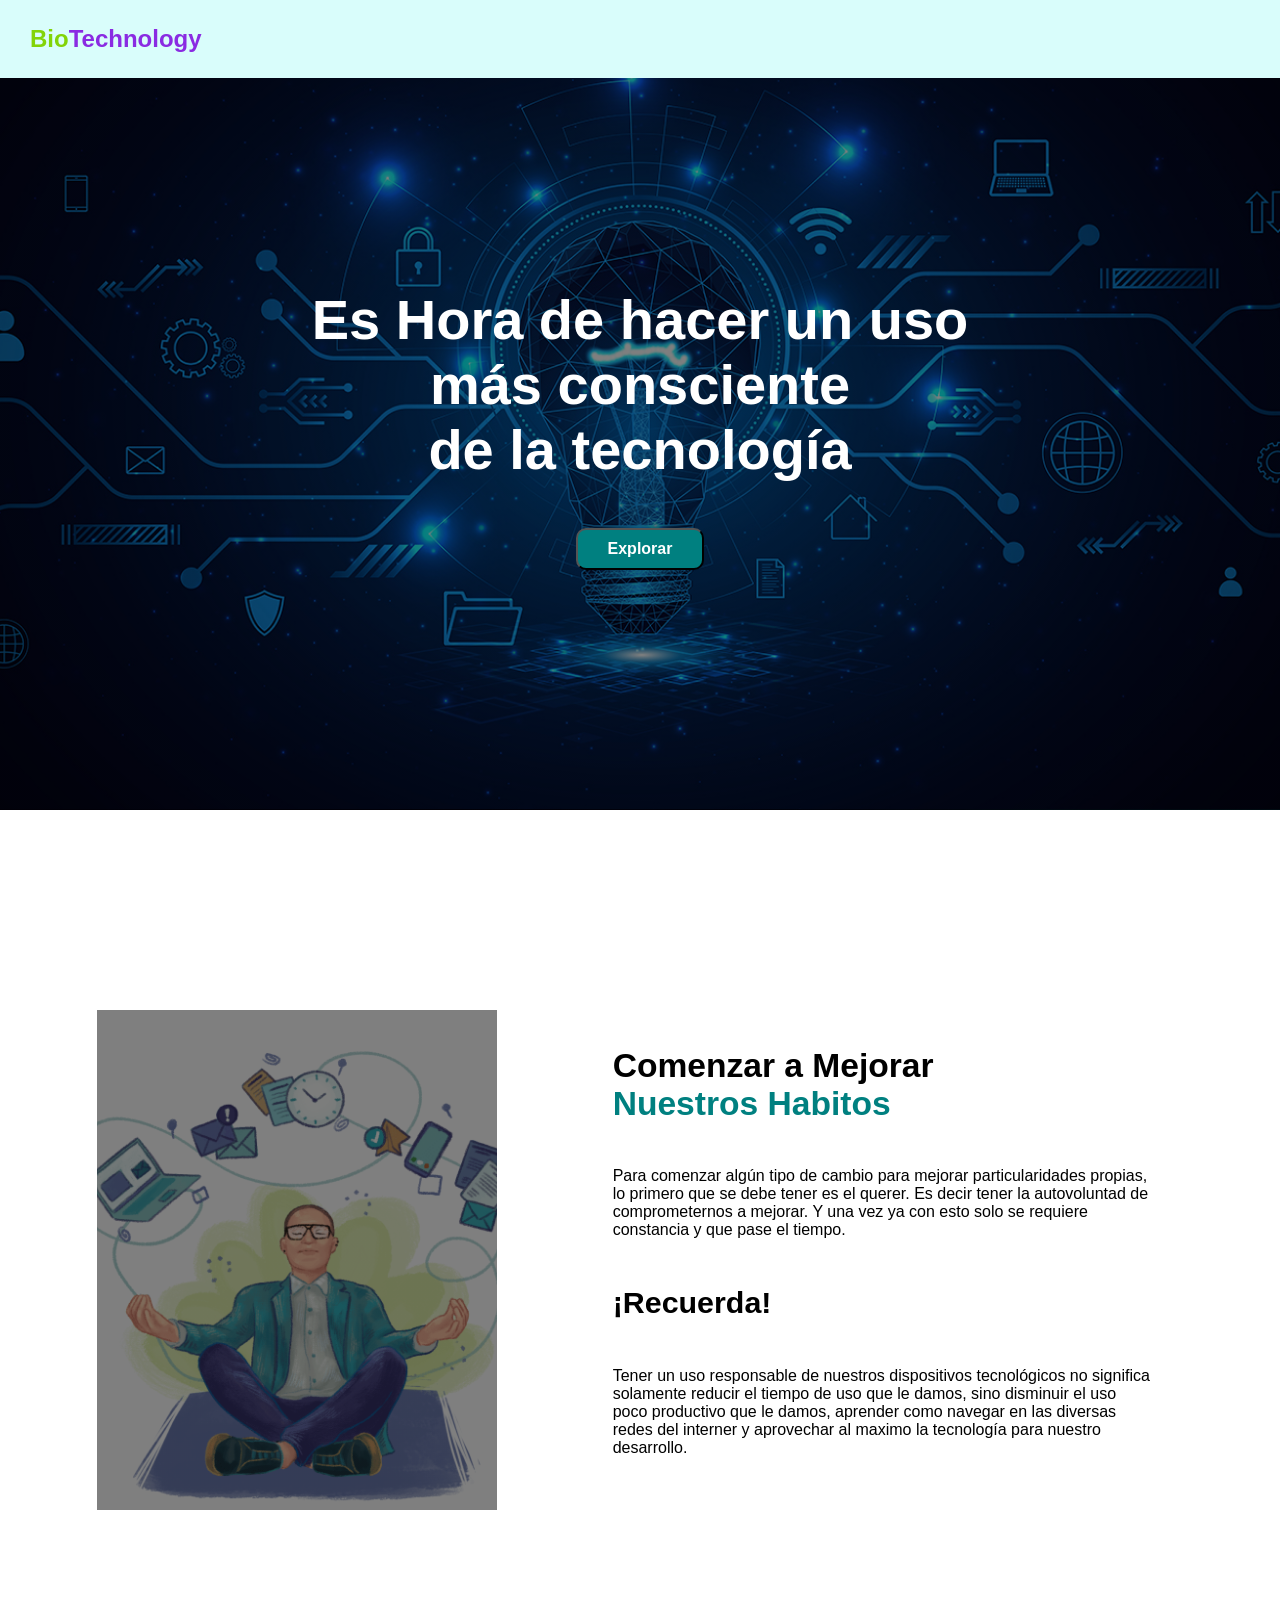
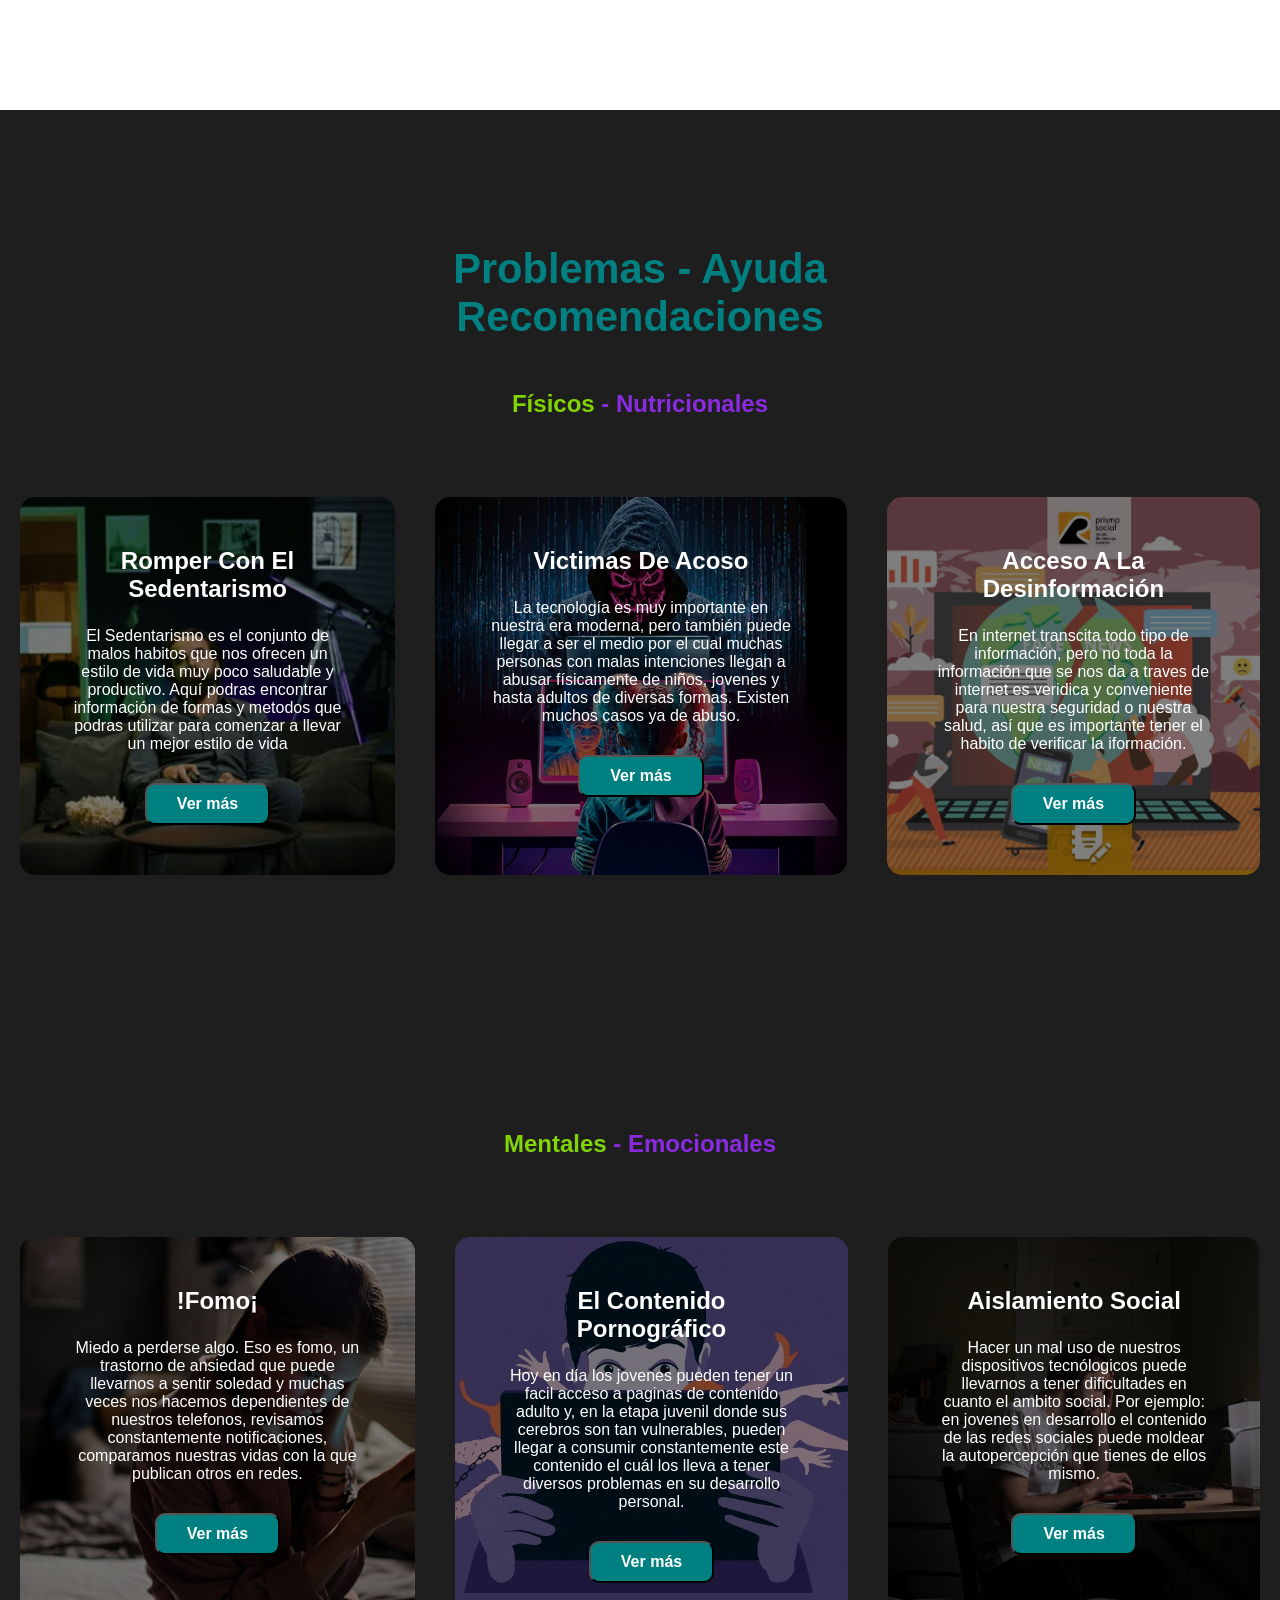
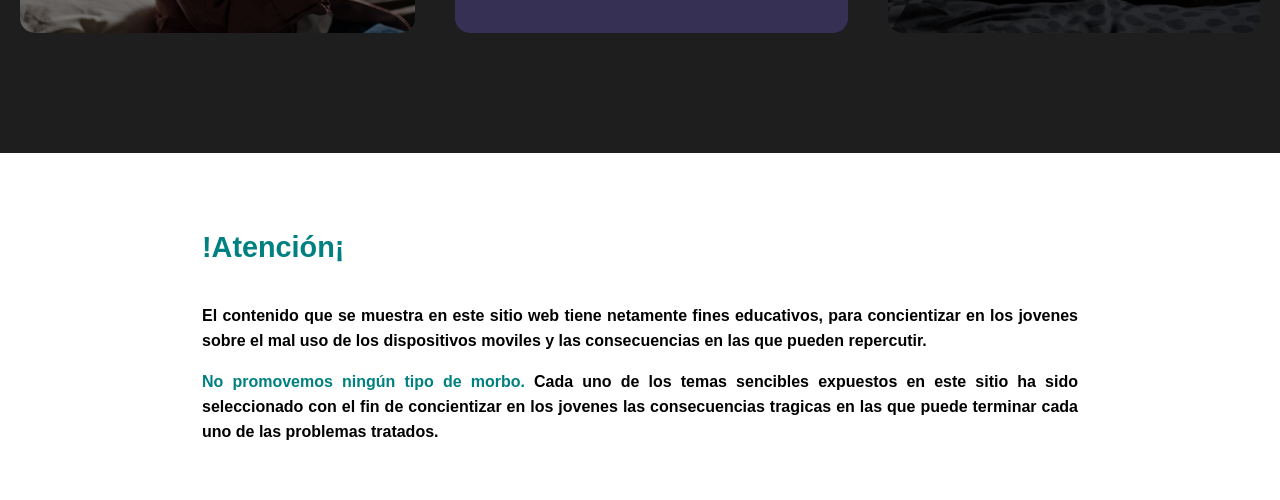
<file: index.html>
<!DOCTYPE html>
<html lang="en">
<head>
    <meta charset="UTF-8">
    <meta name="viewport" content="width=device-width, initial-scale=1.0">
    <title>Tecnología-Salud y Bienestar</title>
    <link rel="stylesheet" href="index.css">
</head>
<body>
    <header>
        <div class="container">
        <p class="logo"> <span class="color-acento2">Bio</span>Technology</p></a>
    </div>
</header>
<section id="hero">
    <h1>Es Hora de hacer un uso <br> más consciente <br>de la tecnología</h1>
<button onclick="location.href='#El-inicio'">Explorar</button>
</section>

<section id="El-inicio">
    <div class="container">
        <div class="img-container"></div>
        <div class="texto">
        <h2>Comenzar a Mejorar <span
            class="color-acento">  <br>Nuestros Habitos</br></span></h2>
        <p>Para comenzar algún tipo de cambio para mejorar particularidades propias, lo primero que se debe tener es el querer. Es decir tener la autovoluntad de comprometernos a mejorar. Y una vez ya con esto solo se requiere constancia y que pase el tiempo. </p>
        <div class="imgcontainer"></div>
        <h3>¡Recuerda!</h3>
        <p>Tener un uso responsable de nuestros dispositivos tecnológicos no significa solamente reducir el tiempo de uso que le damos, sino disminuir el uso poco productivo que le damos, aprender como navegar en las diversas redes del interner y aprovechar al maximo la tecnología para nuestro desarrollo.</p>
    </div>
</div>
</section>

<section id="Problemas-soluciones">
    <div class="container">
    <h2><span class="color-acento">Problemas - Ayuda <br>Recomendaciones</br></span></h2>
    <div class="card">
        <h3><span class="color-acento2">Físicos</span> - Nutricionales</h3>
    </div>
    <div class="programas">
            <div class="carta">
                <h3>Romper Con El Sedentarismo</h3>
                <p>El Sedentarismo es el conjunto de malos habitos que nos ofrecen un estilo de vida muy poco saludable y productivo.
                    Aquí podras encontrar información de formas y metodos que podras utilizar para comenzar a llevar un mejor estilo de vida
                </p>
                <a href="El-Sedentarismo.html">
                <button>Ver más</button>
                </a>
            </div>
            <div class="carta">
                <h3>Victimas De Acoso</h3>
                <p>La tecnología es muy importante en nuestra era moderna, pero también puede llegar a ser el medio por el cual muchas personas con malas intenciones llegan a abusar físicamente de niños, jovenes y hasta adultos de diversas formas. Existen muchos casos ya de abuso.</p>
                <a href="Acoso.html"><button>Ver más</button></a>
            </div>
            <div class="carta">
                <h3>Acceso A La Desinformación</h3>
                <p>En internet transcita todo tipo de información, pero no toda la información que se nos da a traves de internet es veridica y conveniente para nuestra seguridad o nuestra salud, así que es importante tener el habito de verificar la iformación.</p>
                <a href="Info.html"><button>Ver más</button></a>
            </div>
            </div>
        </div>
            </section>

<section id="mentales">
    <div class="container">
        <div class="card">
            <h3><span class="color-acento2">Mentales</span> - Emocionales</h3>
        </div>
        <div class="emocional">
        <div class="tarjetas">
                <h3>!Fomo¡</h3>
                <p>Miedo a perderse algo. Eso es fomo, un trastorno de ansiedad que puede llevarnos a sentir soledad y muchas veces nos hacemos dependientes de nuestros telefonos, revisamos constantemente notificaciones, comparamos nuestras vidas con la que publican otros en redes.</p>
                    <a href="fomo.html"><button>Ver más</button></a>
                </div>
                <div class="tarjetas">
                    <h3>El Contenido Pornográfico</h3>
                    <p>Hoy en día los jovenes pueden tener un facil acceso a paginas de contenido adulto y, en la etapa juvenil donde sus cerebros son tan vulnerables, pueden llegar a consumir constantemente este contenido el cuál los lleva a tener diversos problemas en su desarrollo personal.</p>
                    <a href="grafia.html"><button>Ver más</button></a>
                </div>
                <div class="tarjetas">
                    <h3>Aislamiento Social</h3>
                    <p>Hacer un mal uso de nuestros dispositivos tecnólogicos puede llevarnos a tener dificultades en cuanto el ambito social. Por ejemplo: en jovenes en desarrollo el contenido de las redes sociales puede moldear la autopercepción que tienes de ellos mismo.</p>
                    <a href="social.html"><button>Ver más</button></a>
                </div>
                </div>
                </div>
</section>

<section id="final">
    <div class="container">
    <h4>!Atención¡</h4>
<p><b>El contenido que se muestra en este sitio web tiene netamente fines educativos, para concientizar en los jovenes sobre el mal uso de los dispositivos moviles y las consecuencias en las que pueden repercutir.</b></p>
<p><b> <span class="color-acento">No promovemos ningún tipo de morbo.</span> Cada uno de los temas sencibles expuestos en este sitio ha sido seleccionado con el fin de concientizar en los jovenes las consecuencias tragicas en las que puede terminar cada uno de las problemas tratados.</b></p>
</div>
</section>
</body>
</html>
</file>
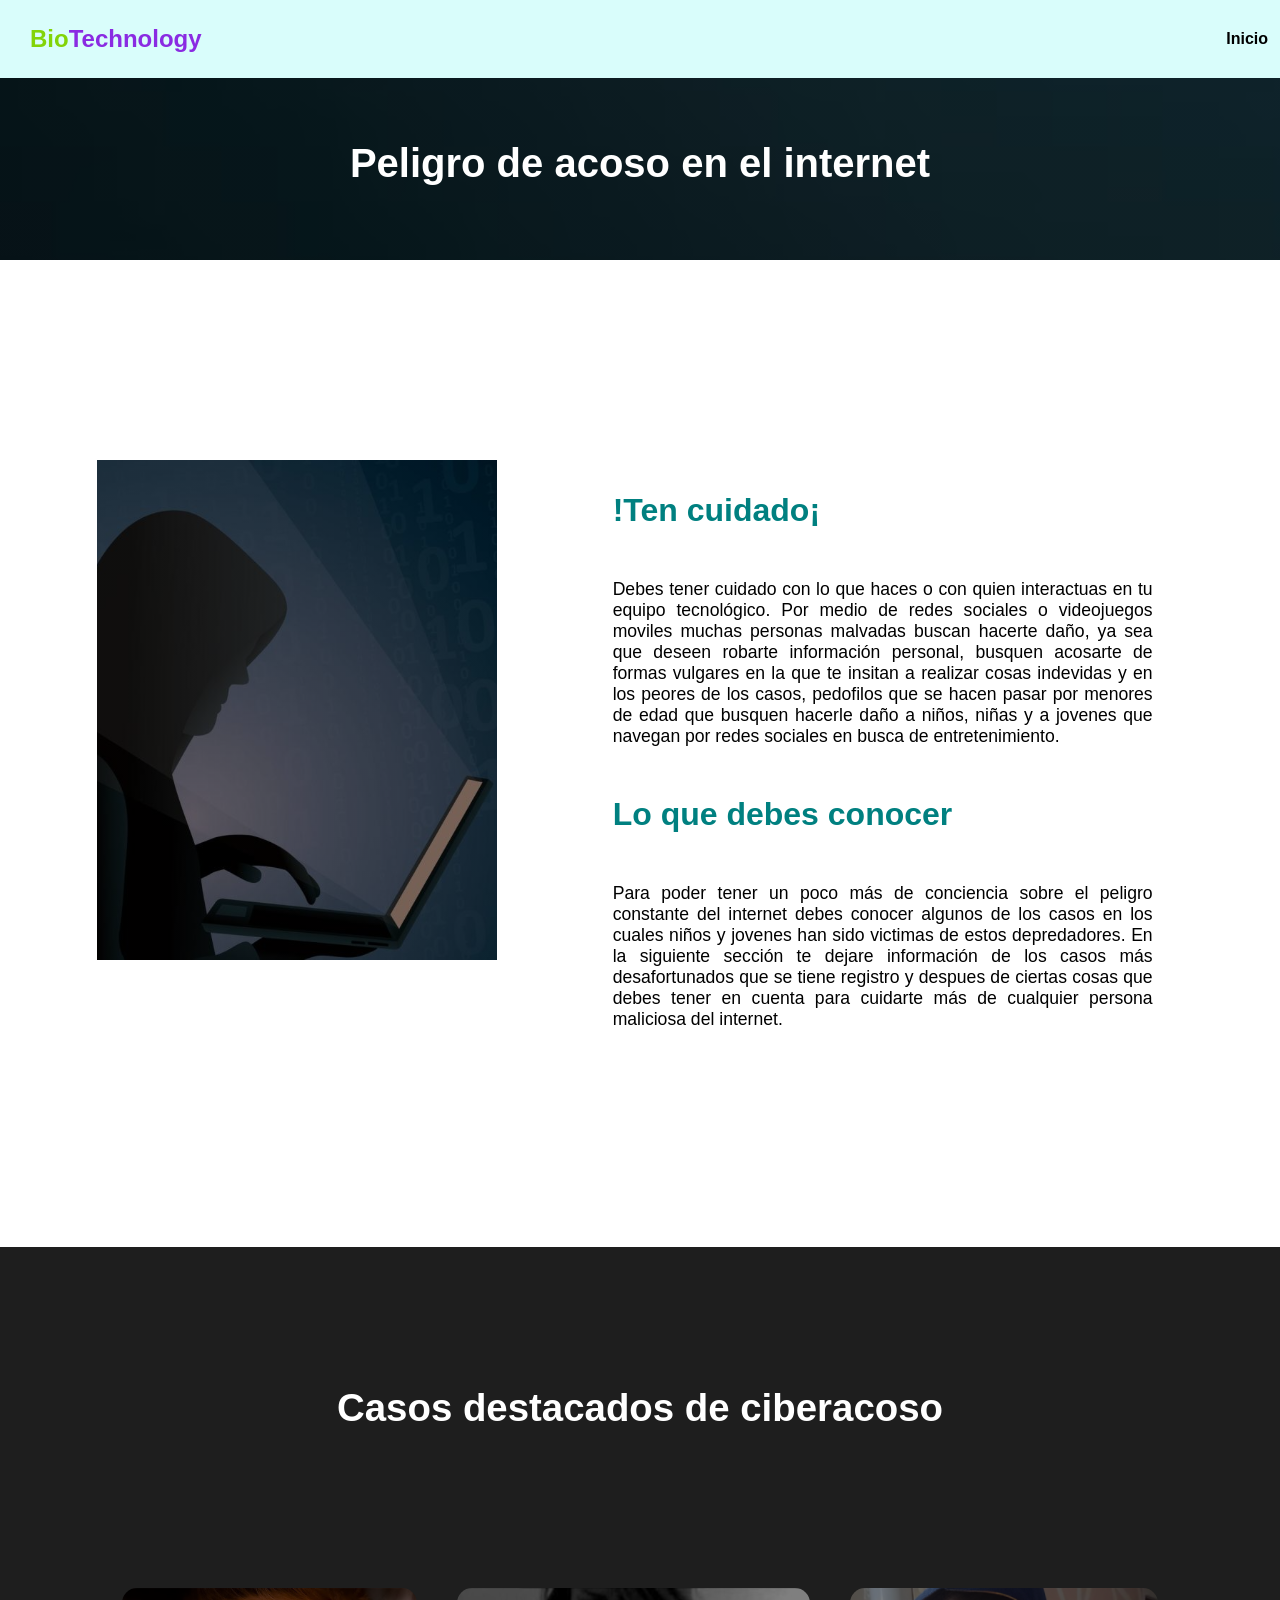
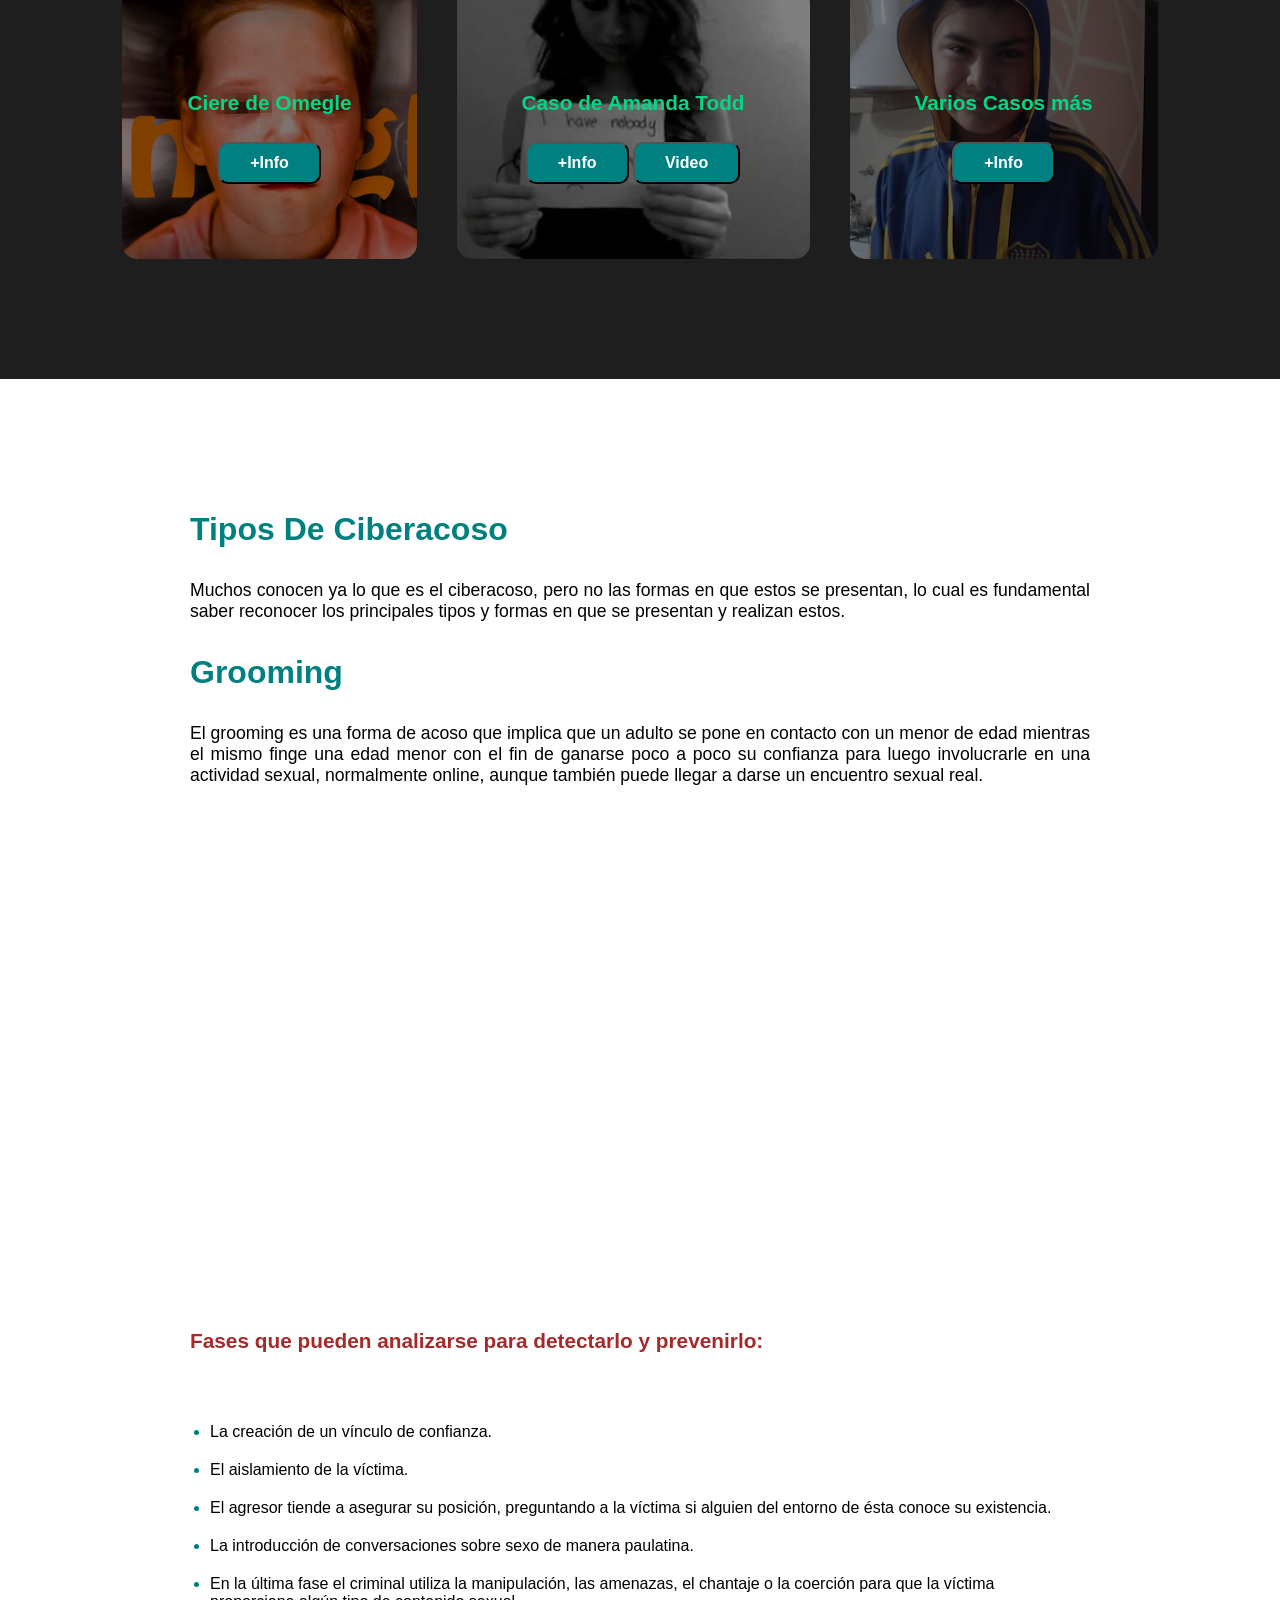
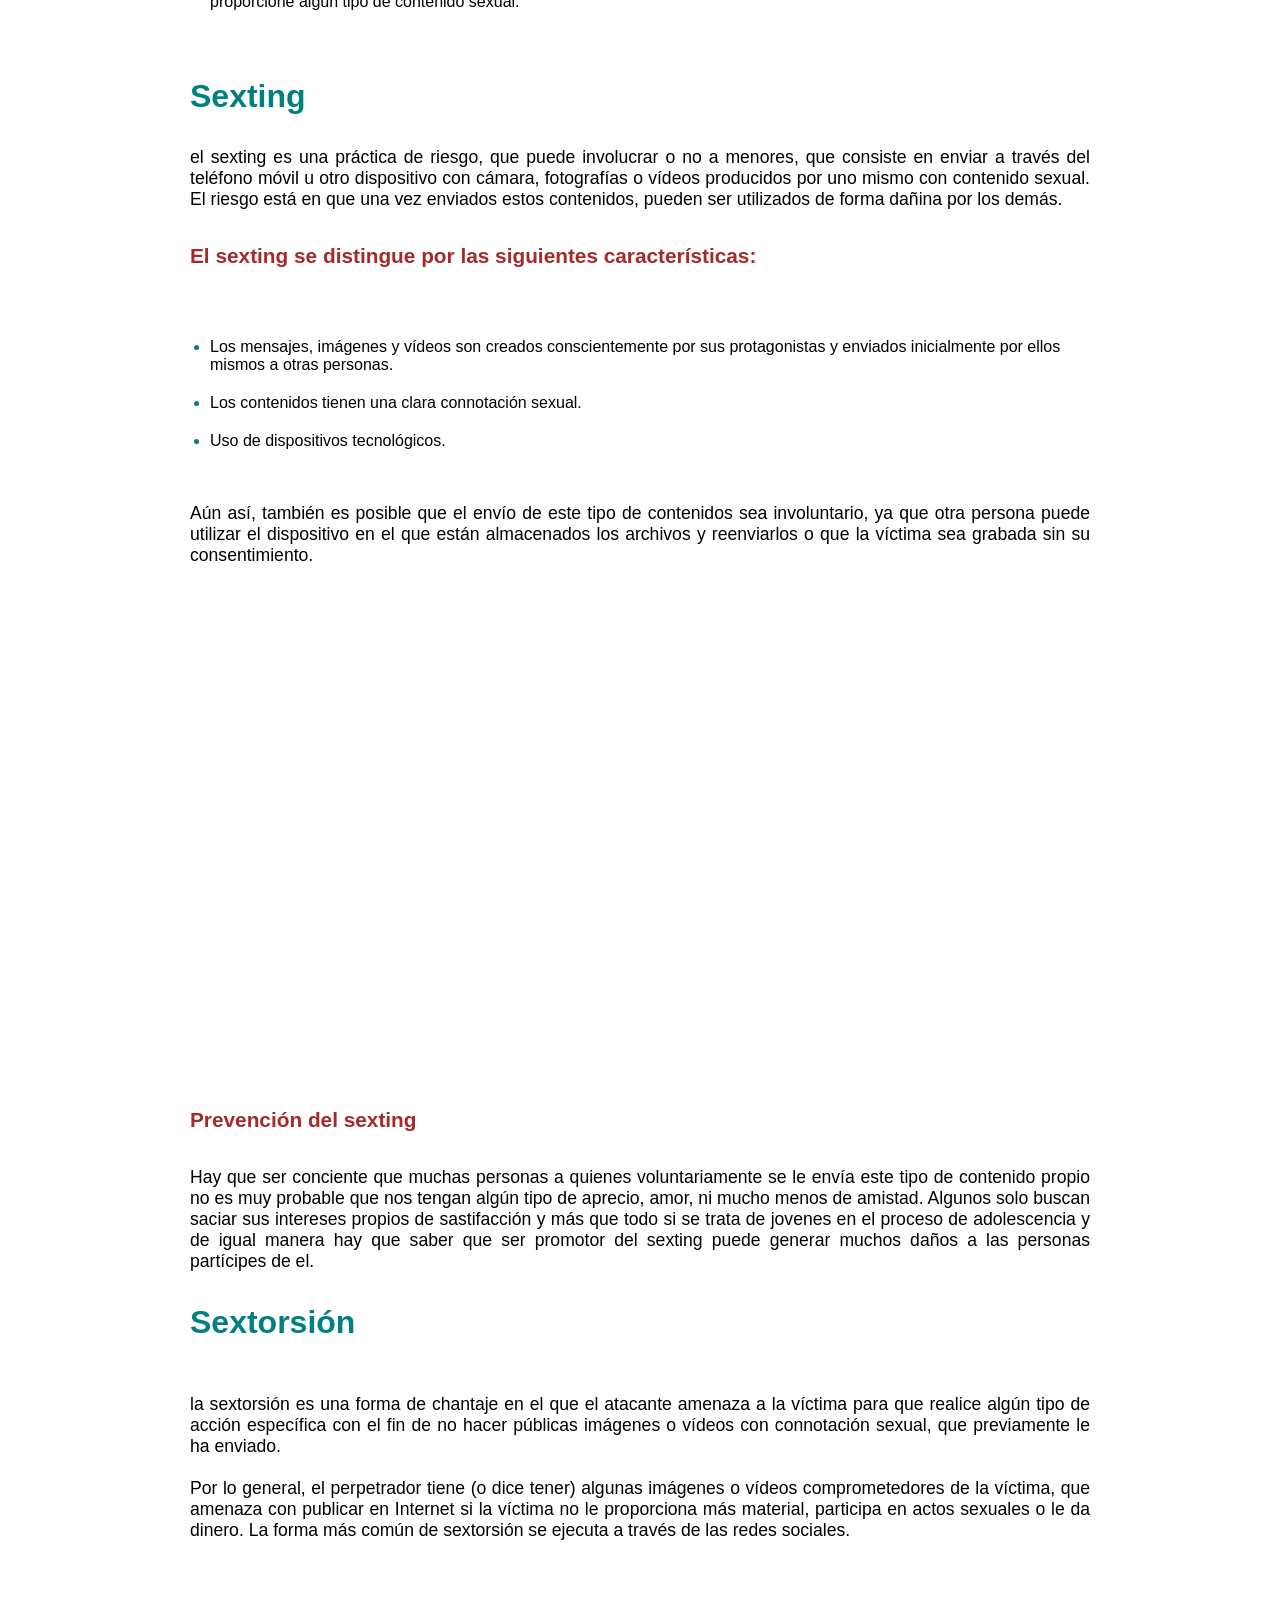
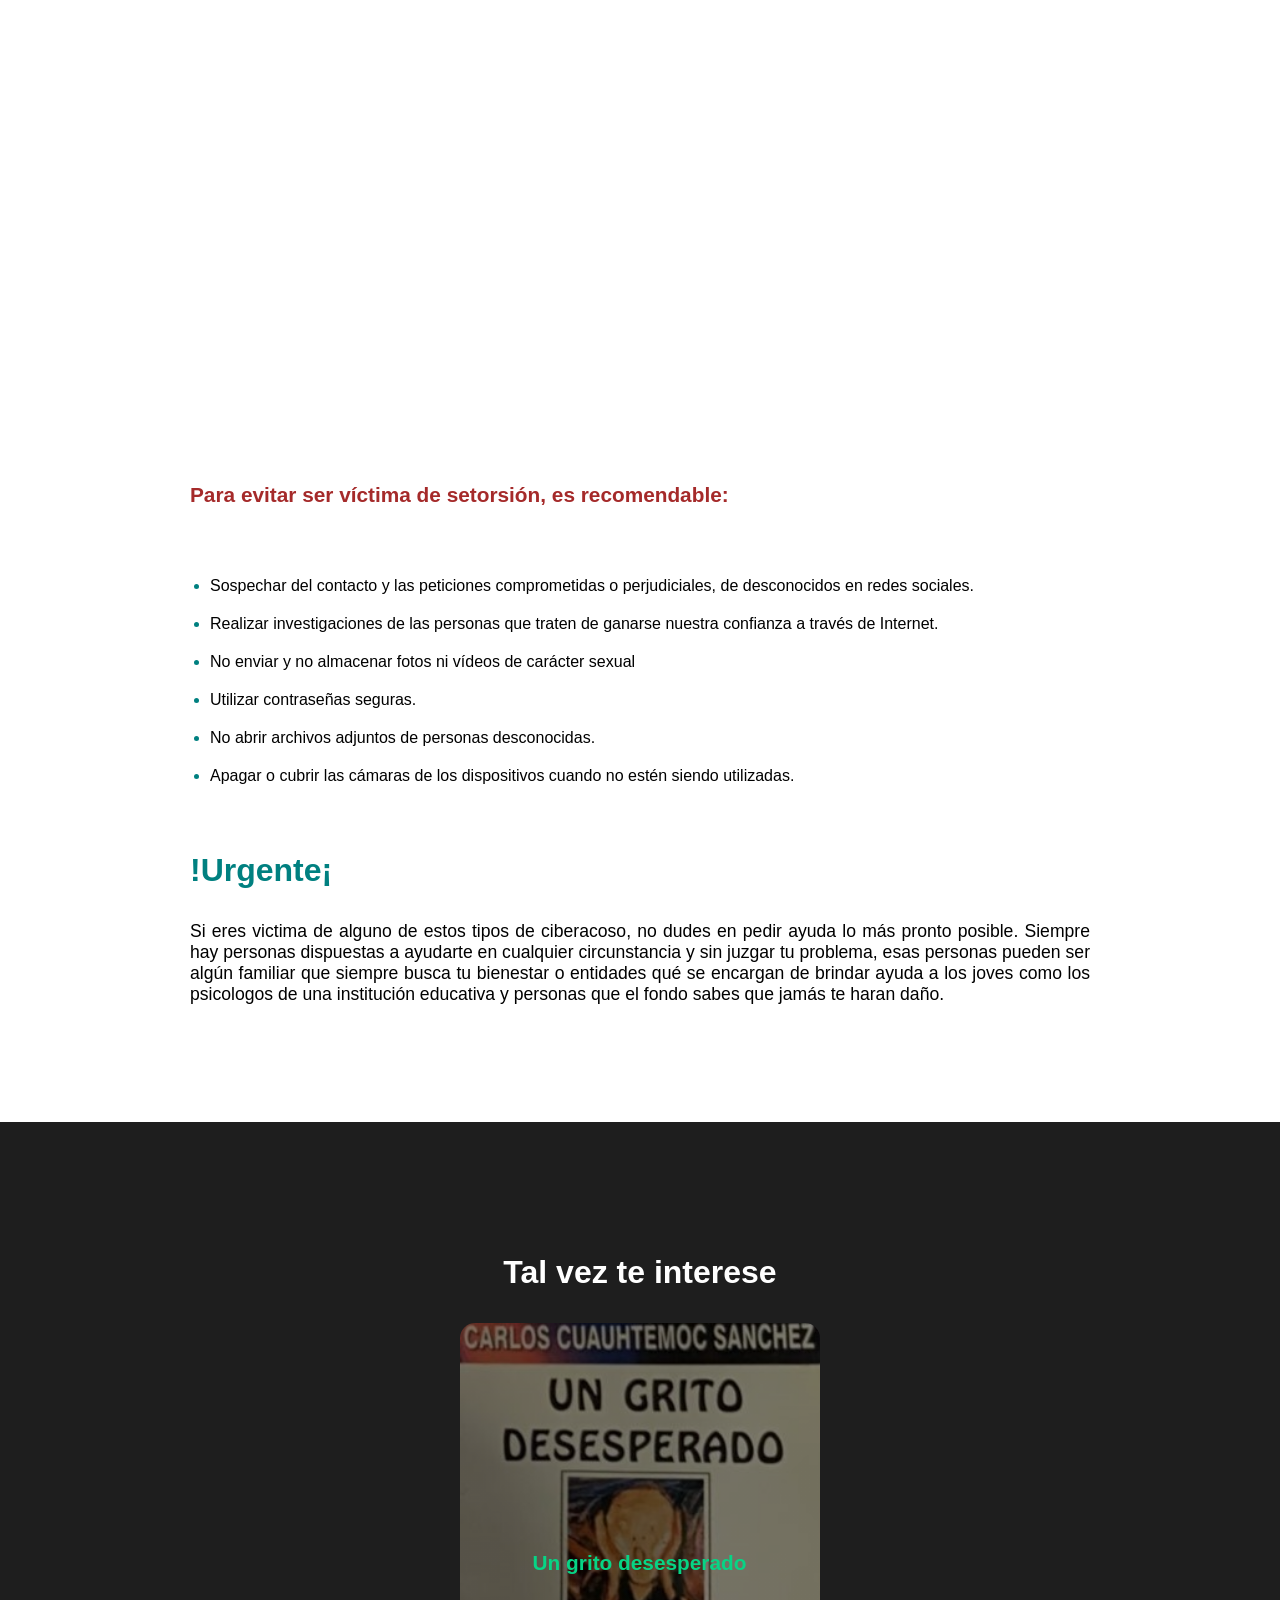
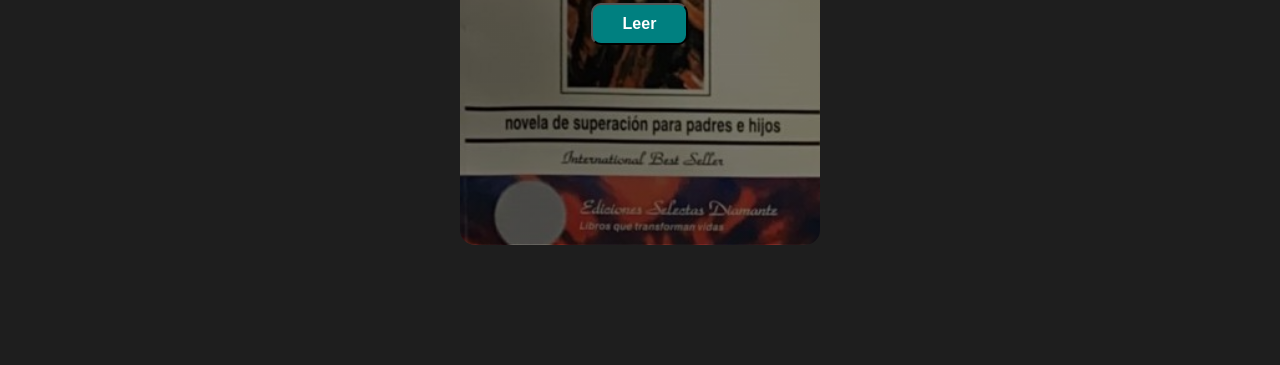
<file: Acoso.html>
<!DOCTYPE html>
<html lang="en">
<head>
    <meta charset="UTF-8">
    <meta name="viewport" content="width=device-width, initial-scale=1.0">
    <title>Acoso Virtual</title>
    <link rel="stylesheet" href="acoso.css">
</head>
<body>
    <header>
        <div class="container">
        <p class="logo"> <span class="color-acento2">Bio</span>Technology</p>
        <nav>
<p><a href="index.html"><b>Inicio</b></a></p>
</nav>
    </div>
</header>

<section id="Acoso">
        <h2>Peligro de acoso en el internet</h2>
</section>

<section id="intro">
    <div class="container">
<div class="img-container"></div>
<div class="text">
    <h3>!Ten cuidado¡</h3>
    <div class="parrafo">
<p>Debes tener cuidado con lo que haces o con quien interactuas en tu equipo tecnológico. Por medio de redes sociales o videojuegos moviles muchas personas malvadas buscan hacerte daño, ya sea que deseen robarte información personal, busquen acosarte de formas vulgares en la que te insitan a realizar cosas indevidas y en los peores de los casos, pedofilos que se hacen pasar por menores de edad que busquen hacerle daño a niños, niñas y a jovenes que navegan por redes sociales en busca de entretenimiento.</p></div>
<h3>Lo que debes conocer</h3>
<div class="parrafo">
<p>Para poder tener un poco más de conciencia sobre el peligro constante del internet debes conocer algunos de los casos en los cuales niños y jovenes han sido victimas de estos depredadores. En la siguiente sección te dejare información de los casos más desafortunados que se tiene registro y despues de ciertas cosas que debes tener en cuenta para cuidarte más de cualquier persona maliciosa del internet.</p></div>
</div>
</div>
</section>

<section id="Casos">
    <div class="container">
        <h3>Casos destacados de ciberacoso</h3>
        <div class="programas">
        <div class="carta">
            <h4>Ciere de Omegle</h4>
            <a href="https://youtu.be/qTNRMRt2-Xs?si=cTiwzXZ8BzeFHgt9"><button>+Info</button></a>
        </div>      
        <div class="carta">
<h4>Caso de Amanda Todd</h4>
<a href="https://www3.gobiernodecanarias.org/medusa/ecoescuela/seguridad/producto/el-caso-de-amanda-todd-subtitulado/">
    <button>+Info</button></a>
    <a href="https://youtu.be/6yIhGau0qXg?si=6tmFAqYdV3Kh4QoT">
    <button>Video</button></a>
        </div>   
        <div class="carta">
<h4>Varios Casos más</h4>
<a href="https://bullyingsinfronteras.blogspot.com/2018/06/primer-estudio-sobre-consecuencias.html">
    <button>+Info</button></a>
        </div></div>
    </div>
</section>

<section id="tipos">
    <div class="container">
        <div class="ajuste">
    <h3>Tipos De Ciberacoso</h3>
    <div class="parrafo">
    <p>Muchos conocen ya lo que es el ciberacoso, pero no las formas en que estos se presentan, lo cual es fundamental saber reconocer los principales tipos y formas en que se presentan y realizan estos. </p></div>
    <h3>Grooming</h3>
    <div class="parrafo">
    <p>El grooming es una forma de acoso que implica que un adulto se pone en contacto con un menor de edad mientras el mismo finge una edad menor con el fin de ganarse poco a poco su confianza para luego involucrarle en una actividad sexual, normalmente online, aunque también puede llegar a darse un encuentro sexual real.</p></div></div>
<div class="video-container">
    <iframe width="250" height="150" src="https://www.youtube.com/embed/Pa2ttVRA-xU?si=q4C5By8FH9jYU7wm" title="YouTube video player" frameborder="0" allow="accelerometer; autoplay; clipboard-write; encrypted-media; gyroscope; picture-in-picture; web-share" referrerpolicy="strict-origin-when-cross-origin" allowfullscreen>
    </iframe></div>
<div class="ajuste">
    <h5>Fases que pueden analizarse para detectarlo y prevenirlo:</h5>
<ul>
<li>La creación de un vínculo de confianza.</li>
<li>El aislamiento de la víctima.</li>
<li>El agresor tiende a asegurar su posición, preguntando a la víctima si alguien del entorno de ésta conoce su existencia.</li>
<li>La introducción de conversaciones sobre sexo de manera paulatina.</li>
<li>En la última fase el criminal utiliza la manipulación, las amenazas, el chantaje o la coerción para que la víctima proporcione algún tipo de contenido sexual.</li></ul></div>

<div class="ajuste">
    <h3>Sexting</h3>
    <div class="parrafo">
    <p>el sexting es una práctica de riesgo, que puede involucrar o no a menores, que consiste en enviar a través del teléfono móvil u otro dispositivo con cámara, fotografías o vídeos producidos por uno mismo con contenido sexual. El riesgo está en que una vez enviados estos contenidos, pueden ser utilizados de forma dañina por los demás.
</p></div>
<h5>El sexting se distingue por las siguientes características:</h5>
<ul>
<li>Los mensajes, imágenes y vídeos son creados conscientemente por sus protagonistas y enviados inicialmente por ellos mismos a otras personas.</li>
<li>Los contenidos tienen una clara connotación sexual.</li>
<li>Uso de dispositivos tecnológicos.</li>
</ul>
<div class="parrafo">
<p>Aún así, también es posible que el envío de este tipo de contenidos sea involuntario, ya que otra persona puede utilizar el dispositivo en el que están almacenados los archivos y reenviarlos o que la víctima sea grabada sin su consentimiento.</p></div></div>
<div class="video-container">
<iframe width="250" height="150" src="https://www.youtube.com/embed/LFbnamm_ePk?si=pYzQIbGZhC_Zfy42" title="YouTube video player" frameborder="0" allow="accelerometer; autoplay; clipboard-write; encrypted-media; gyroscope; picture-in-picture; web-share" referrerpolicy="strict-origin-when-cross-origin" allowfullscreen></iframe></div>
<div class="ajuste">
<h5>Prevención del sexting</h5>
<div class="parrafo">
<p>Hay que ser conciente que muchas personas a quienes voluntariamente se le envía este tipo de contenido propio no es muy probable que nos tengan algún tipo de aprecio, amor, ni mucho menos de amistad. Algunos solo buscan saciar sus intereses propios de sastifacción y más que todo si se trata de jovenes en el proceso de adolescencia y de igual manera hay que saber que ser promotor del sexting puede generar muchos daños a las personas partícipes de el.</p>
</div>

<h3>Sextorsión</h3>
<div class="parrafo">
<p>
    <br>la sextorsión es una forma de chantaje en el que el atacante amenaza a la víctima para que realice algún tipo de acción específica con el fin de no hacer públicas imágenes o vídeos con connotación sexual, que previamente le ha enviado. </br>

<br>Por lo general, el perpetrador tiene (o dice tener) algunas imágenes o vídeos comprometedores de la víctima, que amenaza con publicar en Internet si la víctima no le proporciona más material, participa en actos sexuales o le da dinero. La forma más común de sextorsión se ejecuta a través de las redes sociales. </br></div>
</div>
<div class="video-container">
<iframe width="250" height="150" src="https://www.youtube.com/embed/H_v0v70WFaA?si=MN7NyBQpOf__2EnE" title="YouTube video player" frameborder="0" allow="accelerometer; autoplay; clipboard-write; encrypted-media; gyroscope; picture-in-picture; web-share" referrerpolicy="strict-origin-when-cross-origin" allowfullscreen>
</iframe></div>
<div class="ajuste">
<h5>Para evitar ser víctima de setorsión, es recomendable:</h5>
<ul>
    <li>Sospechar del contacto y las peticiones comprometidas o perjudiciales, de desconocidos en redes sociales.</li>
<li>Realizar investigaciones de las personas que traten de ganarse nuestra confianza a través de Internet.</li>
<li>No enviar y no almacenar fotos ni vídeos de carácter sexual
<li>Utilizar contraseñas seguras.</li>
<li>No abrir archivos adjuntos de personas desconocidas.</li>
<li>Apagar o cubrir las cámaras de los dispositivos cuando no estén siendo utilizadas.</li>
</ul>
<h3>!Urgente¡</h3>
<div class="parrafo">
<p>Si eres victima de alguno de estos tipos de ciberacoso, no dudes en pedir ayuda lo más pronto posible. Siempre hay personas dispuestas a ayudarte en cualquier circunstancia y sin juzgar tu problema, esas personas pueden ser algún familiar que siempre busca tu bienestar o entidades qué se encargan de brindar ayuda a los joves como los psicologos de una institución educativa y personas que el fondo sabes que jamás te haran daño.
</p></div>
</div>
</section>

<section id="interes">
    <div class="container">
        <h3>Tal vez te interese</h3>
    

        <div class="card">
            <h4>Un grito desesperado</h4>
            <a href="https://julioalbiazulad.wordpress.com/wp-content/uploads/2016/05/un-gritodesesperado.pdf">
<button>Leer</button>
</a>
        </div>

    </div>
</section>

</body>

</html>
</file>
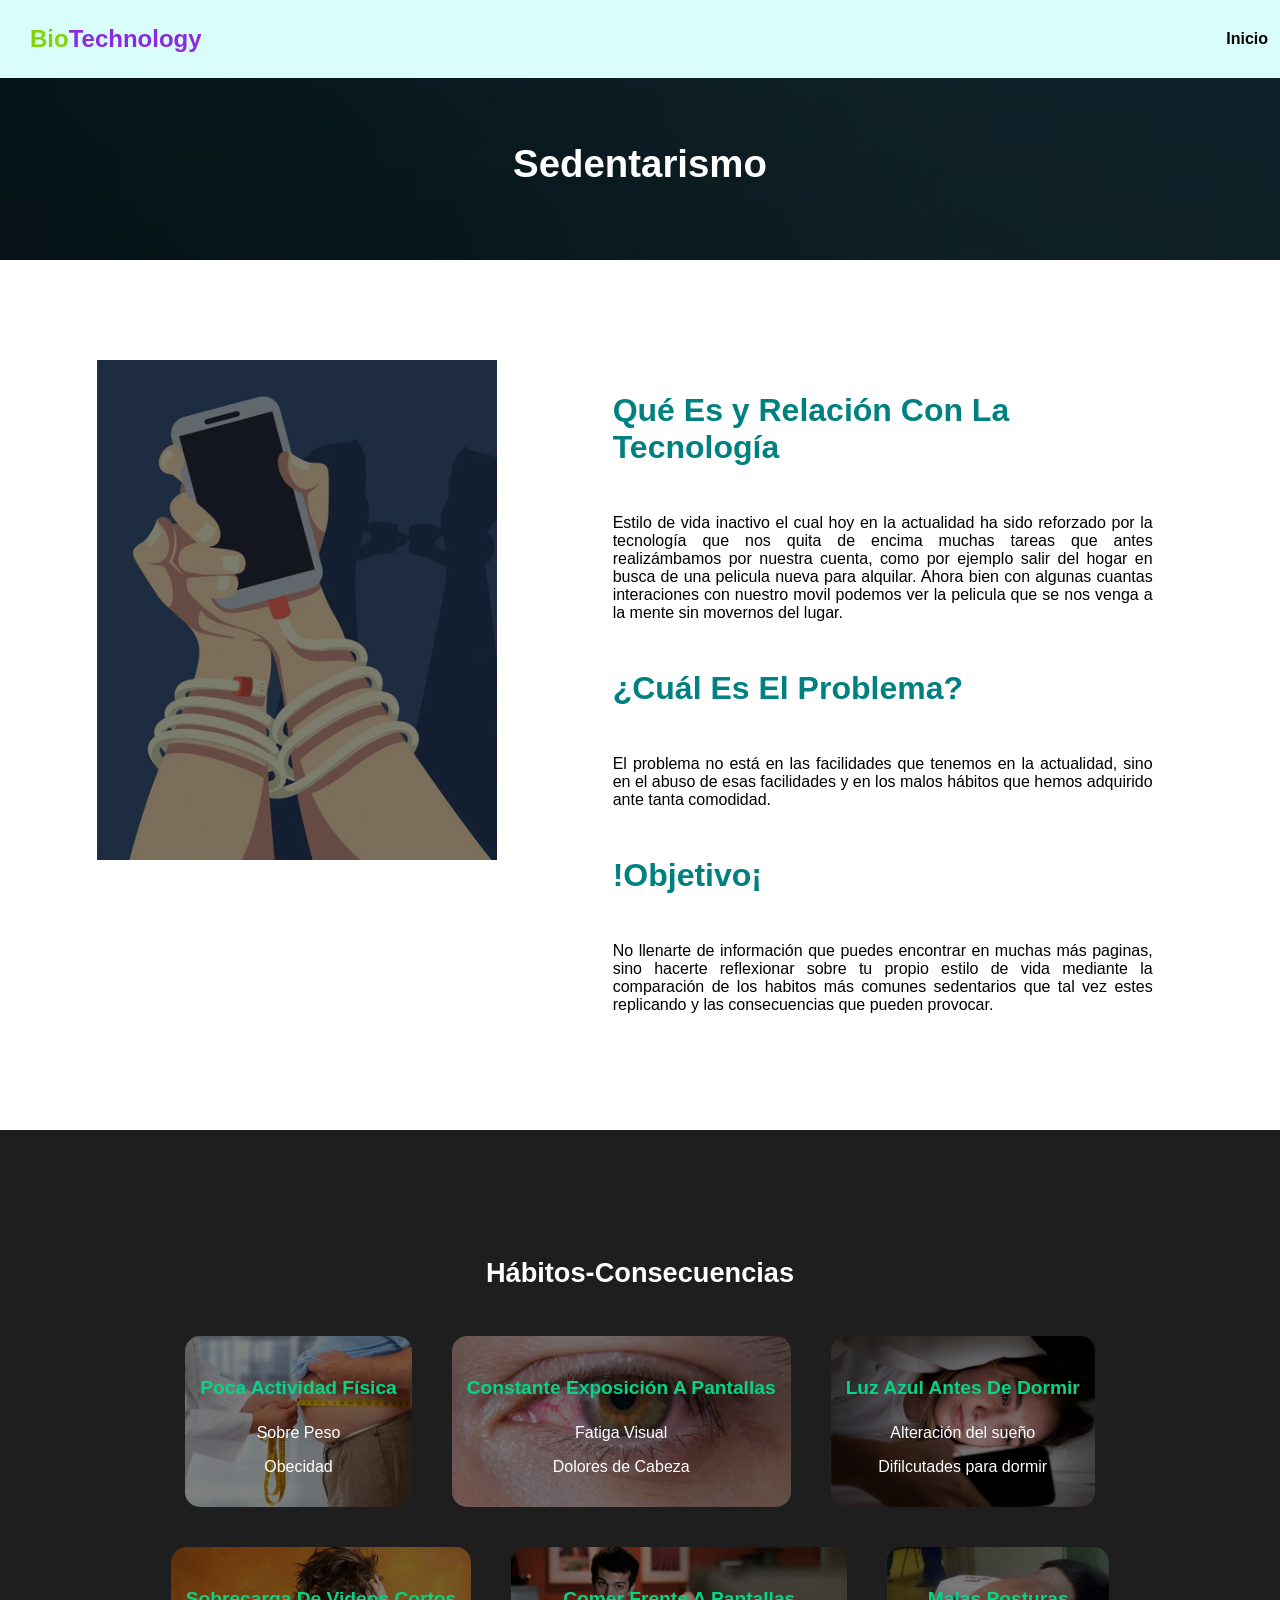
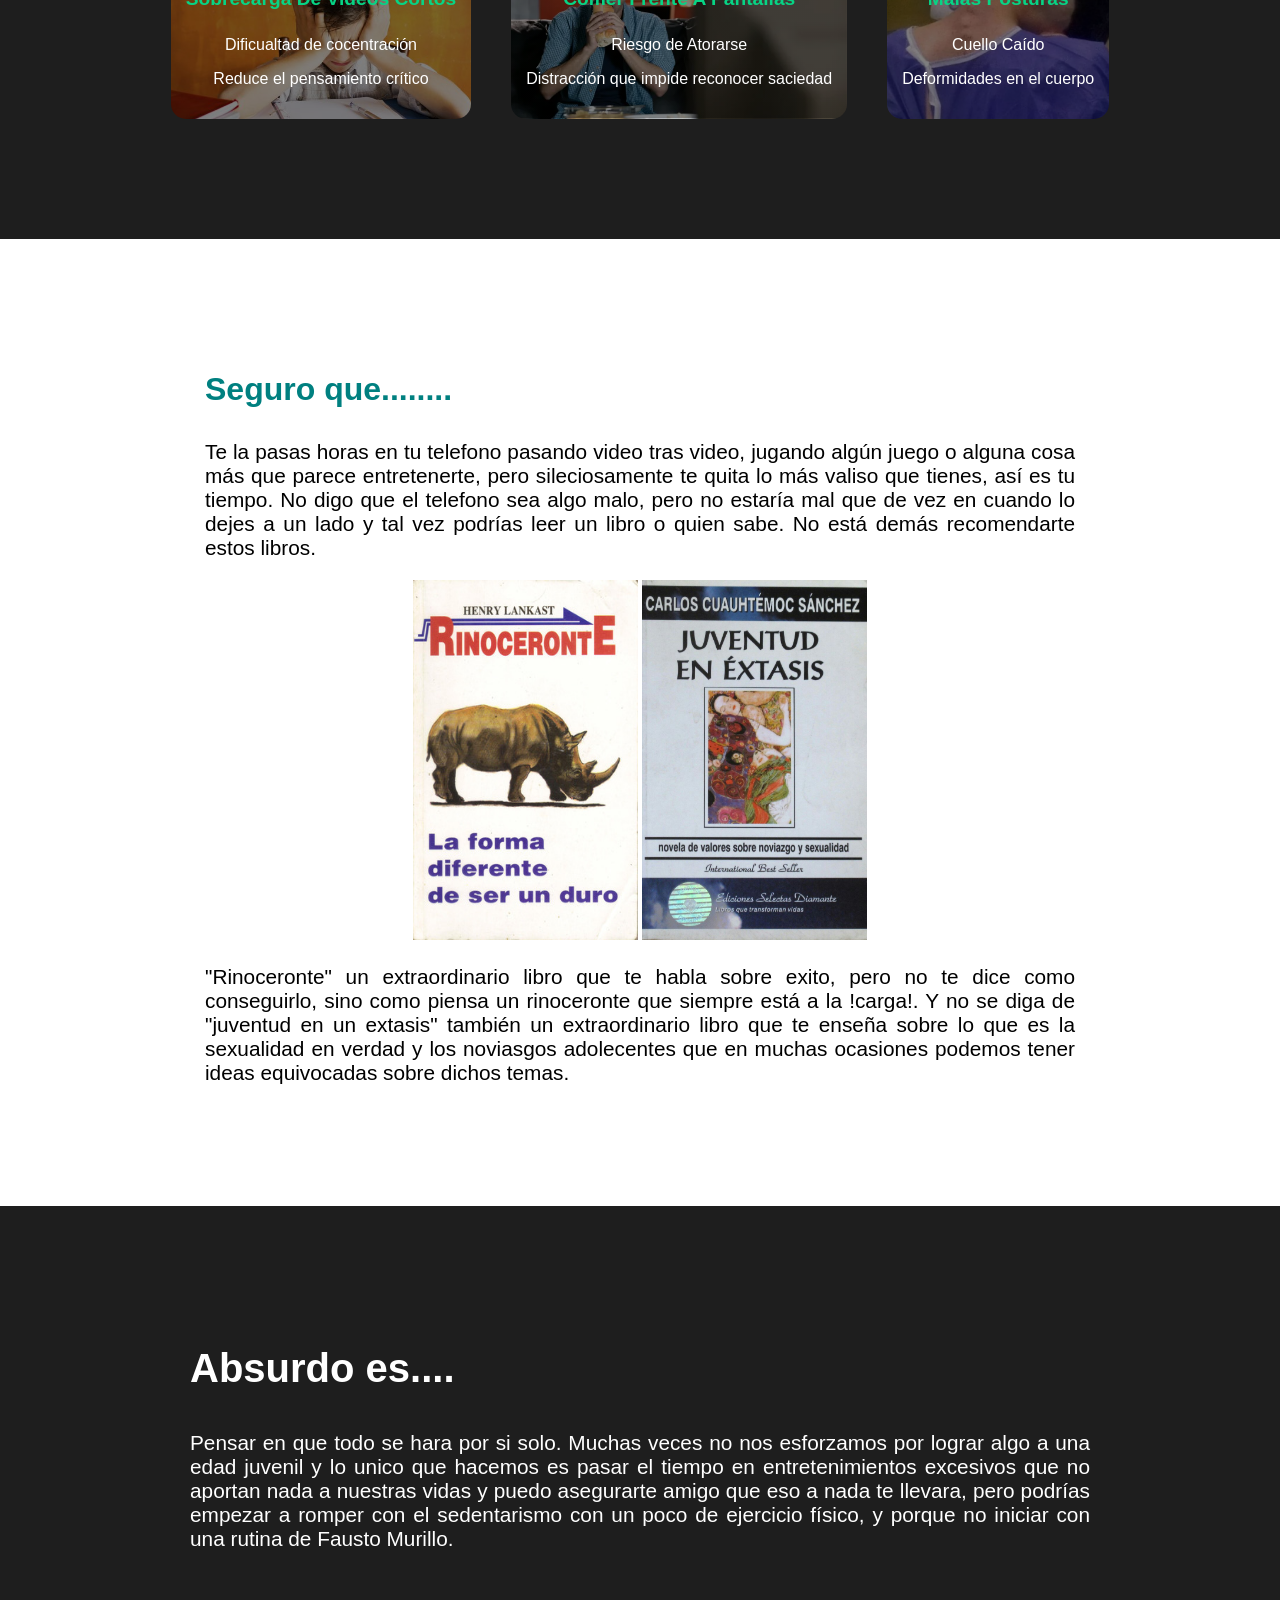
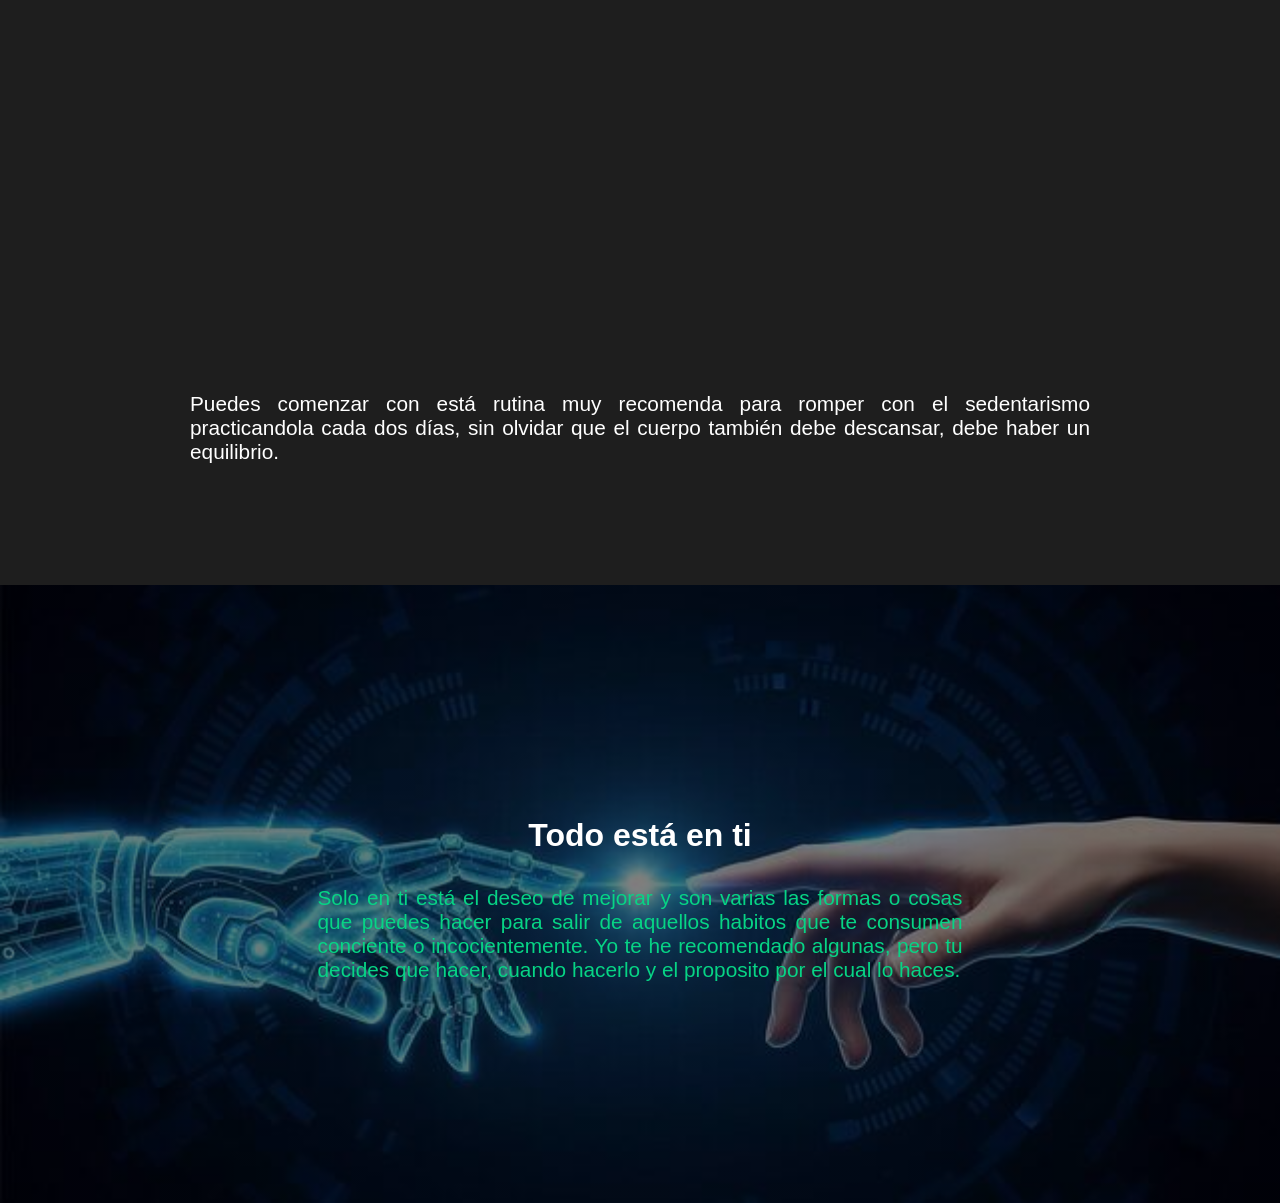
<file: El-Sedentarismo.html>
<!DOCTYPE html>
<html lang="en">
<head>
    <meta charset="UTF-8">
    <meta name="viewport" content="width=device-width, initial-scale=1.0">
    <link rel="stylesheet" href="El-Sedentarismo.css">
    <title>Sedentarismo</title>
</head>
<body>
<header><div class="container">
        <p class="logo"> <span class="color-acento2">Bio</span>Technology</p>
        <nav>
<p><a href="index.html"><b>Inicio</b></a></p>
</nav>
    </div>
</header>

<section id="sedec">
        <h2>Sedentarismo</h2>
</section>

<section id="intro">
    <div class="container">
        <div class="img-container"></div>
        <div class="texto">
            <h3>Qué Es y Relación Con La Tecnología </h3>
            <div class="parrafo">
<p>Estilo de vida inactivo el cual hoy en la actualidad ha sido reforzado por la tecnología que nos quita de encima muchas tareas que antes realizámbamos por nuestra cuenta, como por ejemplo salir del hogar en busca de una pelicula nueva para alquilar. Ahora bien con algunas cuantas interaciones con nuestro movil podemos ver la pelicula que se nos venga a la mente sin movernos del lugar.</p></div>
<h3>¿Cuál Es El Problema?</h3>
<div class="parrafo">
<p>El problema no está en las facilidades que tenemos en la actualidad, sino en el abuso de esas facilidades y en los malos hábitos que hemos adquirido ante tanta comodidad.</p></div>
<h3>!Objetivo¡</h3>
<div class="parrafo">
<p>No llenarte de información que puedes encontrar en muchas más paginas, sino hacerte reflexionar sobre tu propio estilo de vida mediante la comparación de los habitos más comunes sedentarios que tal vez estes replicando y las consecuencias que pueden provocar.</p></div>
</div>
</div>
</section>

<section id="Malos">
    <div class="container">
<h3>Hábitos-Consecuencias</h3>
<div class="programas">
<div class="card">
    <h4>Poca Actividad Física</h4>
    <p>Sobre Peso</p>
    <p>Obecidad</p>
</div>

<div class="card">
    <h4>Constante Exposición A Pantallas</h4>
    <p>Fatiga Visual</p>
    <p>Dolores de Cabeza</p>
</div>

<div class="card">
    <h4>Luz Azul Antes De Dormir</h4>
<p>Alteración del sueño</p>
<p>Difilcutades para dormir</p>
</div>

</div>


<div class="caracter">
<div class="carta">
    <h4>Sobrecarga De Videos Cortos</h4>
<p>Dificualtad de cocentración</p>
<p>Reduce el pensamiento crítico</p>
</div>

<div class="carta">
    <h4>Comer Frente A Pantallas</h4>
<p>Riesgo de Atorarse</p>
<p>Distracción que impide reconocer saciedad</p>
</div>

<div class="carta">
    <h4>Malas Posturas</h4>
    <p>Cuello Caído</p>
    <p>Deformidades en el cuerpo</p>
</div>
</div>
</div>

<section id="desar">
    <div class="container">
        <h3>Seguro que........</h3>
        <div class="parrafo">
        <p>Te la pasas horas en tu telefono pasando video tras video, jugando algún juego o alguna cosa más que parece entretenerte, pero sileciosamente te quita lo más valiso que tienes, así es tu tiempo. No digo que el telefono sea algo malo, pero no estaría mal que de vez en cuando lo dejes a un lado y tal vez podrías leer un libro o quien sabe. No está demás recomendarte estos libros.
        </p></div>

    <a href="https://youtu.be/N1Go0qdkh_M?si=3YXf7UIExcmvca5x"><img src="rino.jpg" alt="Imagen de ejemplo" class="rino" height="200"  weigh="100"></a>

    <a href="https://youtu.be/c_UaHi068Xo?si=9Xt3BmgiUujeXyiV"> <img src="Exta.jpg" alt="Imagen de ejemplo" class="Exta"></a> 

    <div class="parrafo">
        <p>"Rinoceronte" un extraordinario libro que te habla sobre exito, pero no te dice como conseguirlo, sino como piensa un rinoceronte que siempre está a la !carga!. Y no se diga de "juventud en un extasis" también un extraordinario libro que te enseña sobre lo que es la sexualidad en verdad y los noviasgos adolecentes que en muchas ocasiones podemos tener ideas equivocadas sobre dichos temas.</p></div>

    </div>
    
    
</section>

<section id="pensar">
<div class="container">
    <div class="ajuste">
    <H3> Absurdo es....</H3>
    <div class="parrafo">
    <p>Pensar en que todo se hara por si solo. Muchas veces no nos esforzamos por lograr algo a una edad juvenil y lo unico que hacemos es pasar el tiempo en entretenimientos excesivos que no aportan nada a nuestras vidas y
        puedo asegurarte amigo que eso a nada te llevara, pero podrías empezar a romper con el sedentarismo con un poco de ejercicio físico, y porque no iniciar con una rutina de Fausto Murillo.
    </p></div></div>
    <div class="video-container">
    <iframe width="250" height="150" src="https://www.youtube.com/embed/AUTqIj21X7g?si=8pt2f7ao9apqtL0y" title="YouTube video player" frameborder="0" allow="accelerometer; autoplay; clipboard-write; encrypted-media; gyroscope; picture-in-picture; web-share" referrerpolicy="strict-origin-when-cross-origin" allowfullscreen></iframe></div>
    <div class="ajuste">
    <div class="parrafo">
    <p>Puedes comenzar con está rutina muy recomenda para romper con el sedentarismo practicandola cada dos días, sin olvidar que el cuerpo también debe descansar, debe haber un equilibrio.</p></div>
</div></div>
</section>

<section id="final">
    <div class="container">
<h3>Todo está en ti</h3>
<div class="parrafo">
<p>Solo en ti está el deseo de mejorar y son varias las formas o cosas que puedes hacer para salir de aquellos habitos que te consumen conciente o incocientemente. Yo te he recomendado algunas, pero tu decides que hacer, cuando hacerlo y el proposito por el cual lo haces.</p></div>
</div>
</section>

</body>

</html>
</file>
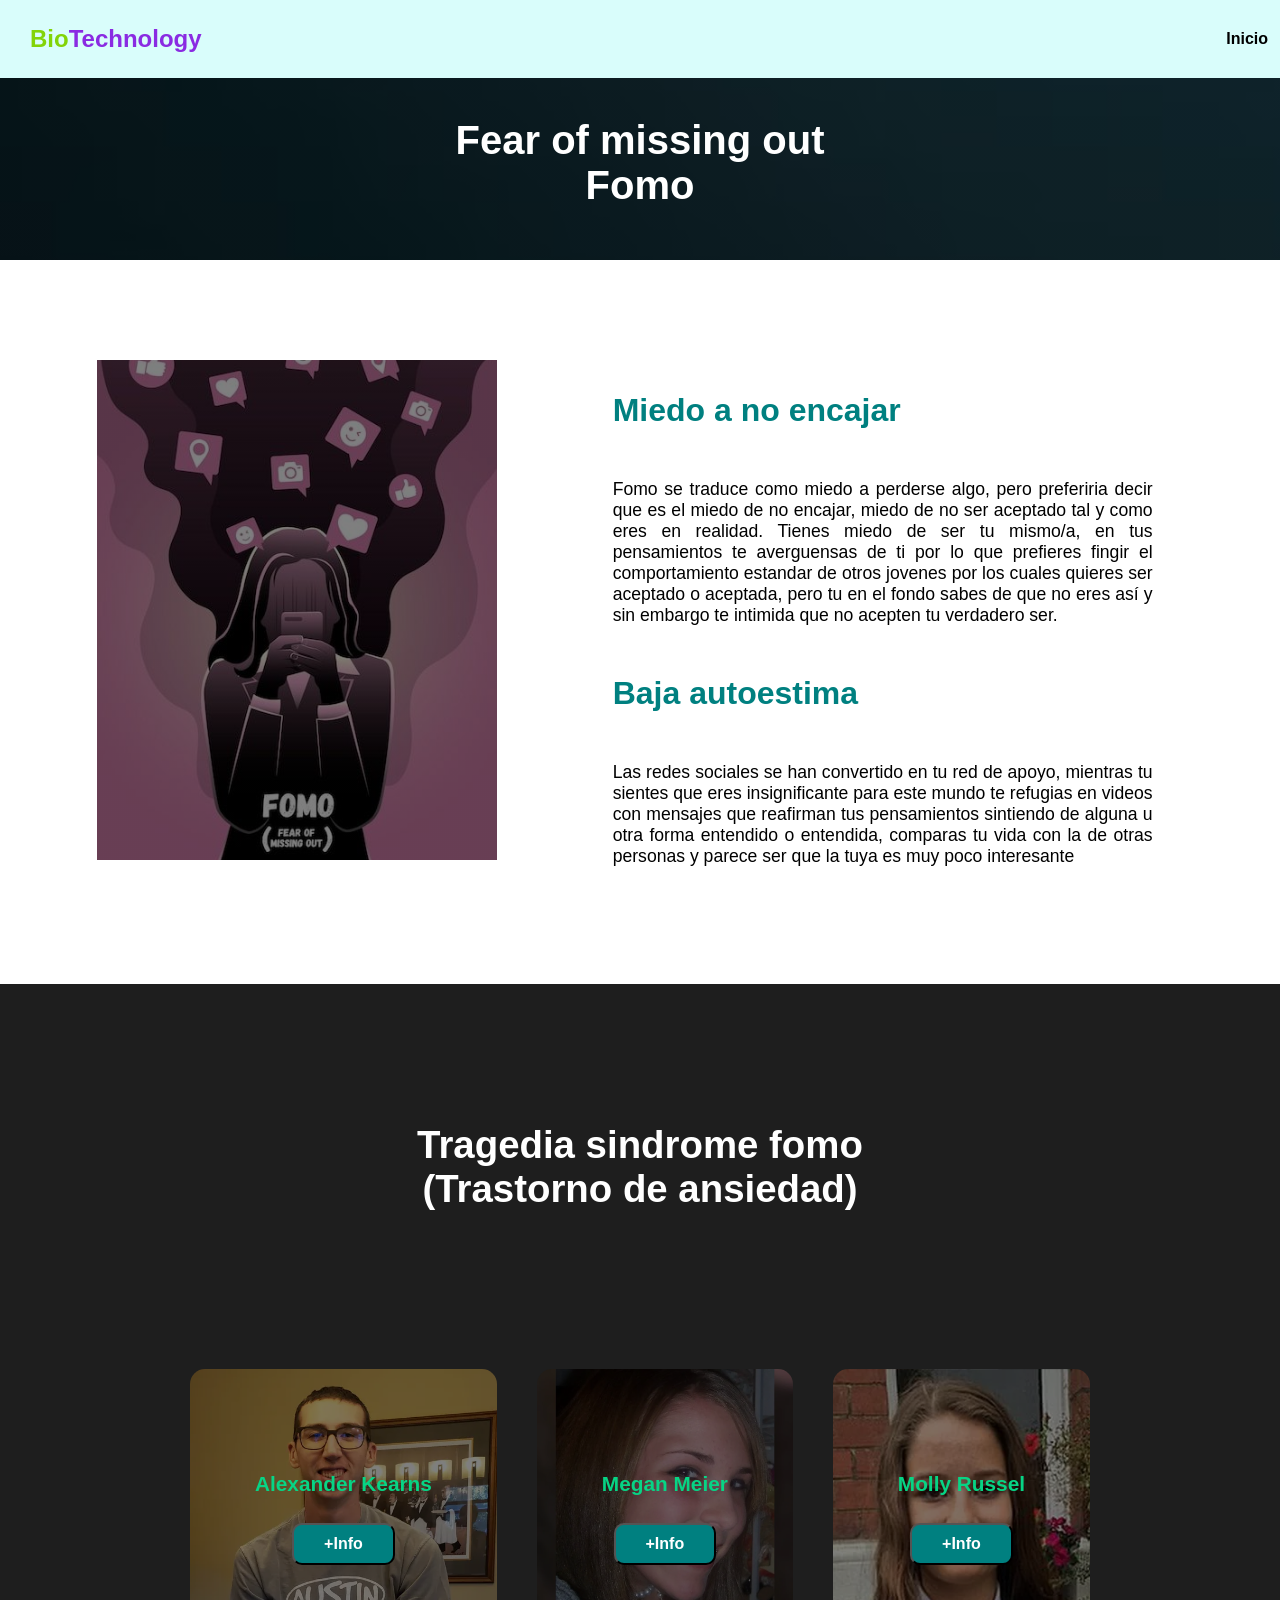
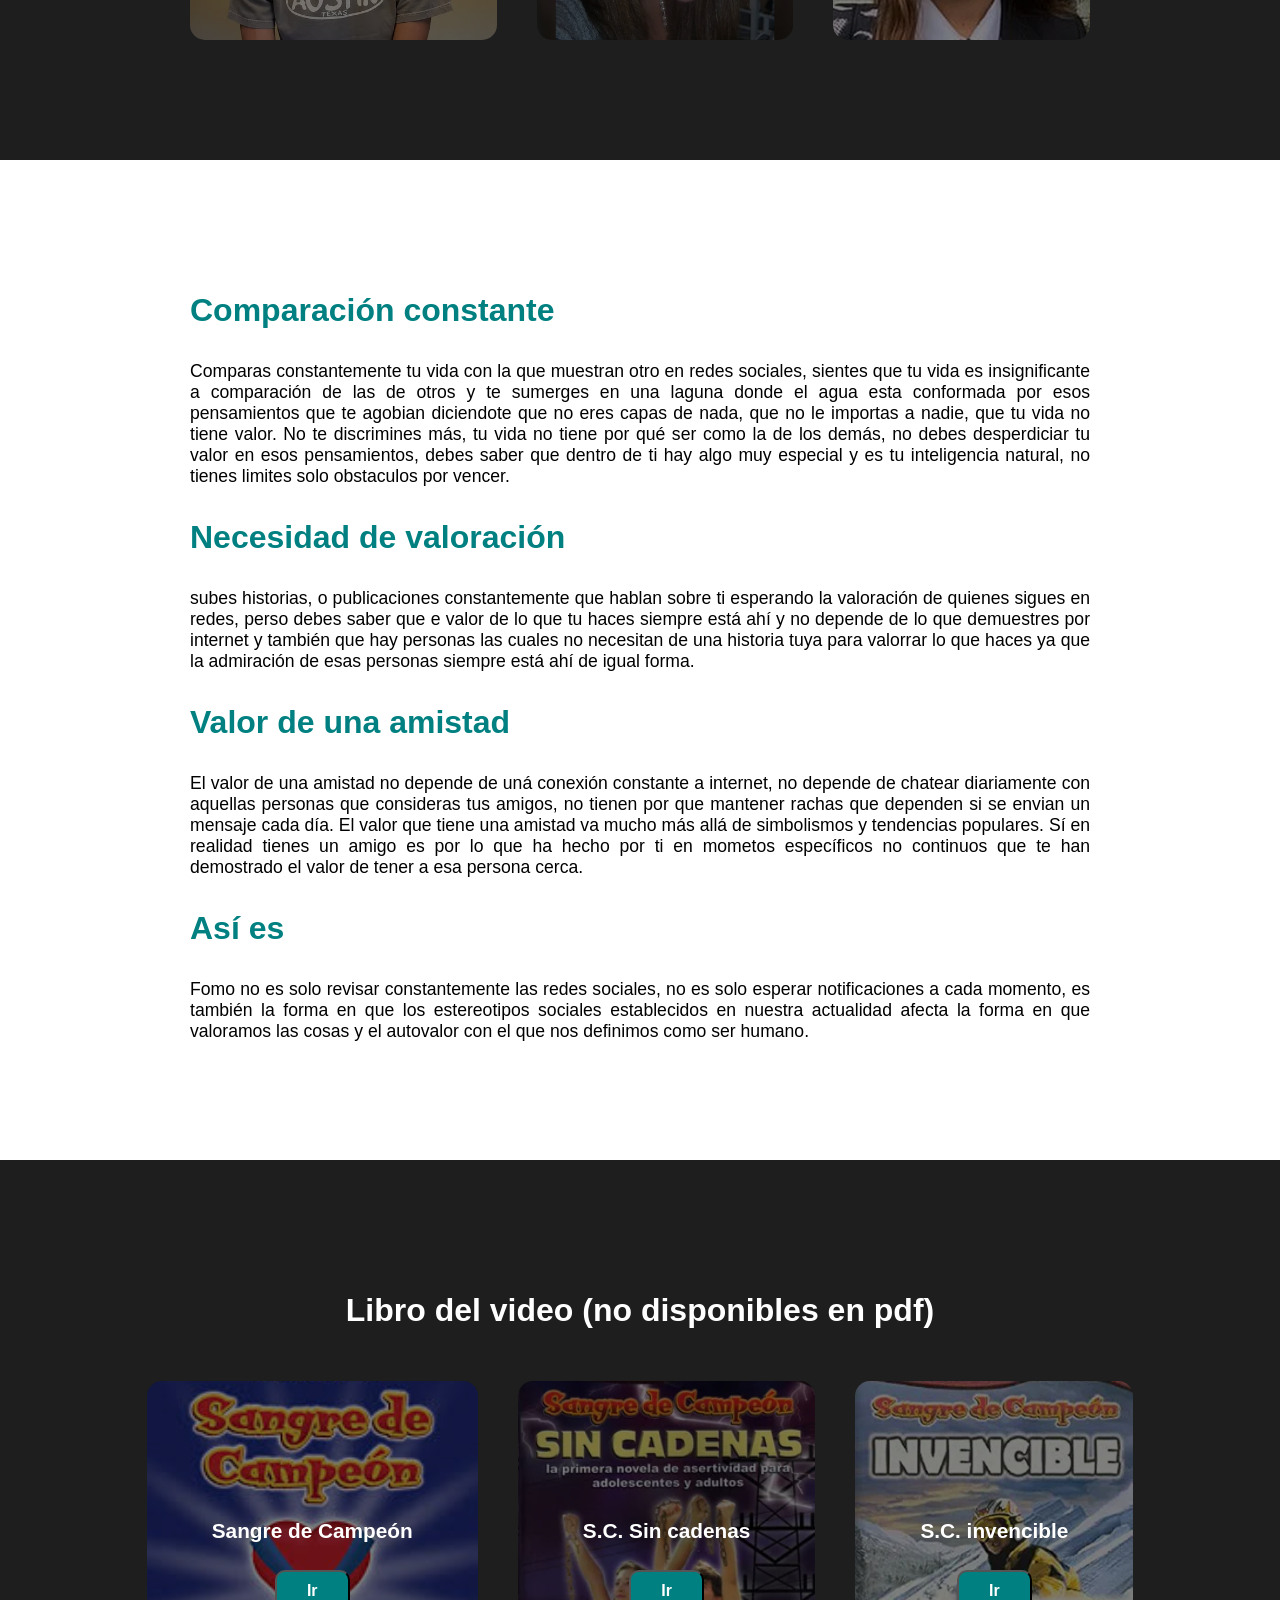
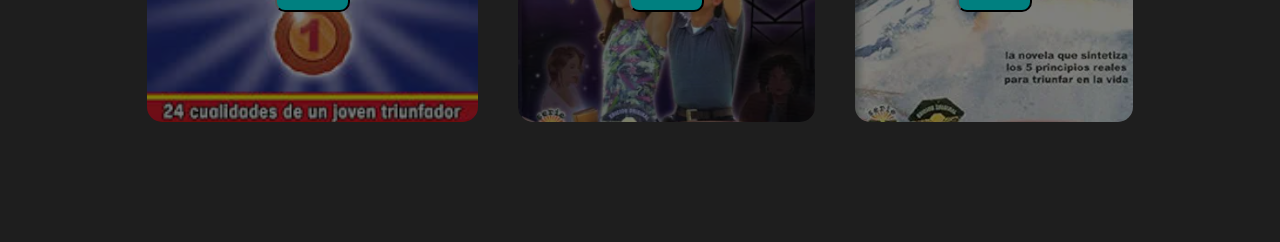
<file: fomo.html>
<!DOCTYPE html>
<html lang="en">
<head>
    <meta charset="UTF-8">
    <meta name="viewport" content="width=device-width, initial-scale=1.0">
    <title>Fomo</title>
    <link rel="stylesheet" href="fomo.css">
</head>
<body>
    <header>
        <div class="container">
        <p class="logo"> <span class="color-acento2">Bio</span>Technology</p>
        <nav>
<p><a href="index.html"><b>Inicio</b></a></p>
</nav>
    </div>
    </header>

    <section id="fomo">
        <h2>Fear of missing out <br>Fomo</br></h2>
</section>

<section id="intro">
    <div class="container">
<div class="img-container"></div>
<div class="text">
    <h3>Miedo a no encajar</h3>
    <div class="parrafo">
<p>Fomo se traduce como miedo a perderse algo, pero preferiria decir que es el miedo de no encajar, miedo de no ser aceptado tal y como eres en realidad. Tienes miedo de ser tu mismo/a, en tus pensamientos te averguensas de ti por lo que prefieres fingir el comportamiento estandar de otros jovenes por los cuales quieres ser aceptado o aceptada, pero tu en el fondo sabes de que no eres así y sin embargo te intimida que no acepten tu verdadero ser.</div>
    <h3>Baja autoestima</h3>
    <div class="parrafo">
<p>Las redes sociales se han convertido en tu red de apoyo, mientras tu sientes que eres insignificante para este mundo te refugias en videos con mensajes que reafirman tus pensamientos sintiendo de alguna u otra forma entendido o entendida, comparas tu vida con la de otras personas y parece ser que la tuya es muy poco interesante</p>
</div>
</div>
</div>
</section>

<section id="Casos">
    <div class="container">
        <h3>Tragedia sindrome fomo <br>(Trastorno de ansiedad)</br></h3>
        <div class="programas">
        <div class="carta">
            <h4>Alexander Kearns</h4>
            <a href="https://www.elcohetealaluna.com/inversiones-que-matan-2/"><button>+Info</button></a>
        </div>      
        <div class="carta">
<h4>Megan Meier</h4>
<a href="https://es.wikipedia.org/wiki/Megan_Meier">
    <button>+Info</button></a>
        </div>   
        <div class="carta">
<h4>Molly Russel</h4>
<a href="https://www.bbc.com/mundo/noticias-46975980">
    <button>+Info</button></a>
        </div></div>
    </div>
</section>

<section id="elser">
    <div class="container">
        <div class="ajuste">
    <h3>Comparación constante</h3>
    <div class="parrafo">
    <p>Comparas constantemente tu vida con la que muestran otro en redes sociales, sientes que tu vida es insignificante a comparación de las de otros y te sumerges en una laguna donde el agua esta conformada por esos pensamientos que te agobian diciendote que no eres capas de nada, que no le importas a nadie, que tu vida no tiene valor. No te discrimines más, tu vida no tiene por qué ser como la de los demás, no debes desperdiciar tu valor en esos pensamientos, debes saber que dentro de ti hay algo muy especial y es tu inteligencia natural, no tienes limites solo obstaculos por vencer. </p>
<h3>Necesidad de valoración</h3>
<div class="parrafo"></div>
    <p>subes historias, o publicaciones constantemente que hablan sobre ti esperando la valoración de quienes sigues en redes, perso debes saber que e valor de lo que tu haces siempre está ahí y no depende de lo que demuestres por internet y también que hay personas las cuales no necesitan de una historia tuya para valorrar lo que haces ya que la admiración de esas personas siempre está ahí de igual forma.</p>
<h3>Valor de una amistad</h3>
<div class="parrafo">
<p>El valor de una amistad no depende de uná conexión constante a internet, no depende de chatear diariamente con aquellas personas que consideras tus amigos, no tienen por que mantener rachas que dependen si se envian un mensaje cada día. El valor que tiene una amistad va mucho más allá de simbolismos y tendencias populares. Sí en realidad tienes un amigo es por lo que ha hecho por ti en mometos específicos no continuos que te han demostrado el valor de tener a esa persona cerca.</p>
</div>
<h3>Así es</h3>
<div class="parrafo">
<p>Fomo no es solo revisar constantemente las redes sociales, no es solo esperar notificaciones a cada momento, es también la forma en que los estereotipos sociales establecidos en nuestra actualidad afecta la forma en que valoramos las cosas y el autovalor con el que nos definimos como ser humano. </p>
</div>
</div>
</div>
    </section>

    <section id="interes">
    <div class="container">
        <h3>Libro del video (no disponibles en pdf)</h3>
        <div class="programas">
        <div class="card">
            <h4>Sangre de Campeón</h4>
            <a href="https://www.amazon.com/-/es/Sangre-campe%C3%B3n-Spanish-Cuauht%C3%A9moc-S%C3%A1nchez/dp/6077627127">
<button>Ir</button>
</a>
        </div>
        <div class="card">
            <h4>S.C. Sin cadenas</h4>
            <a href="https://es-static.z-dn.net/files/dac/b05a13203f71ac3b2216837b6e62d37f.pdf">
<button>Ir</button>
</a>
        </div>
        <div class="card">
            <h4>S.C. invencible</h4>
            <a href="https://www.amazon.com/SANGRE-CAMPE%C3%93N-INVENCIBLE-Campeon-Spanish/dp/9687277491">
<button>Ir</button>
</a>
        </div>
</div>
    </div>
</section>
</body>

</html>
</file>
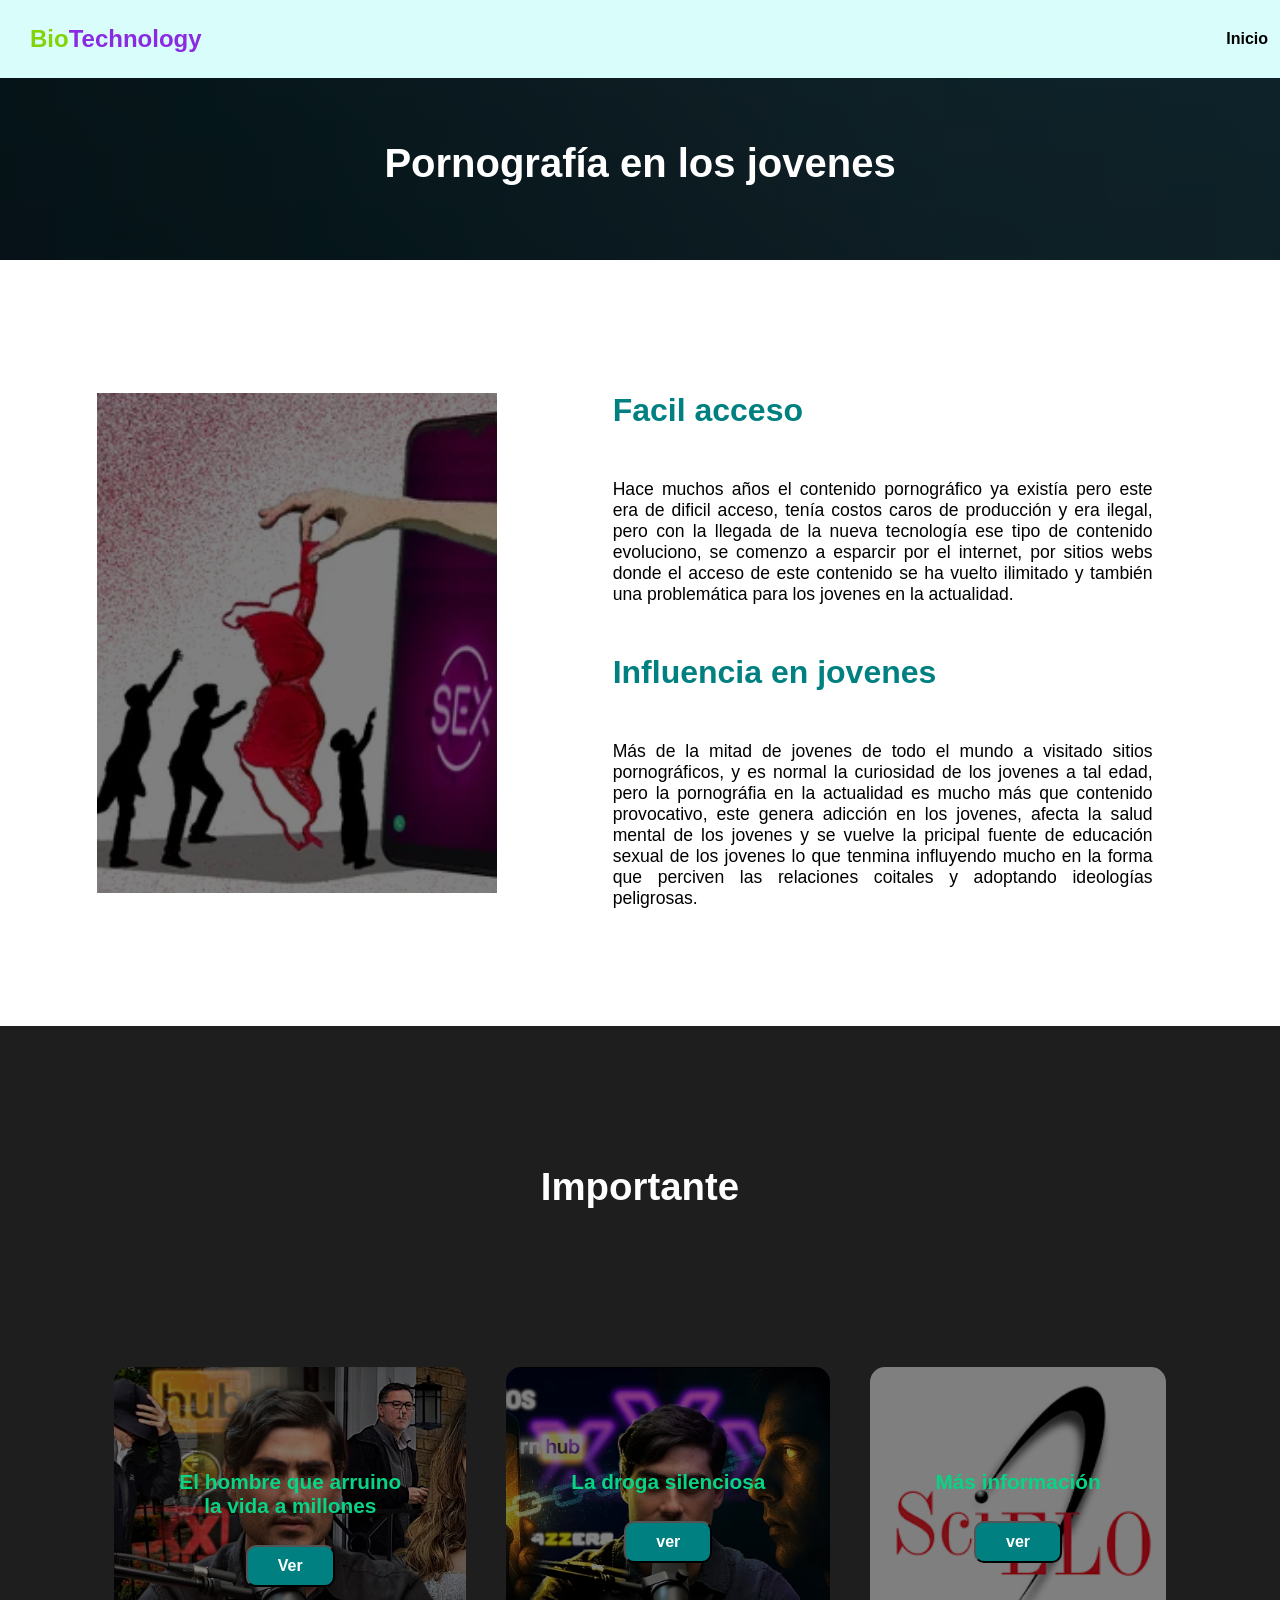
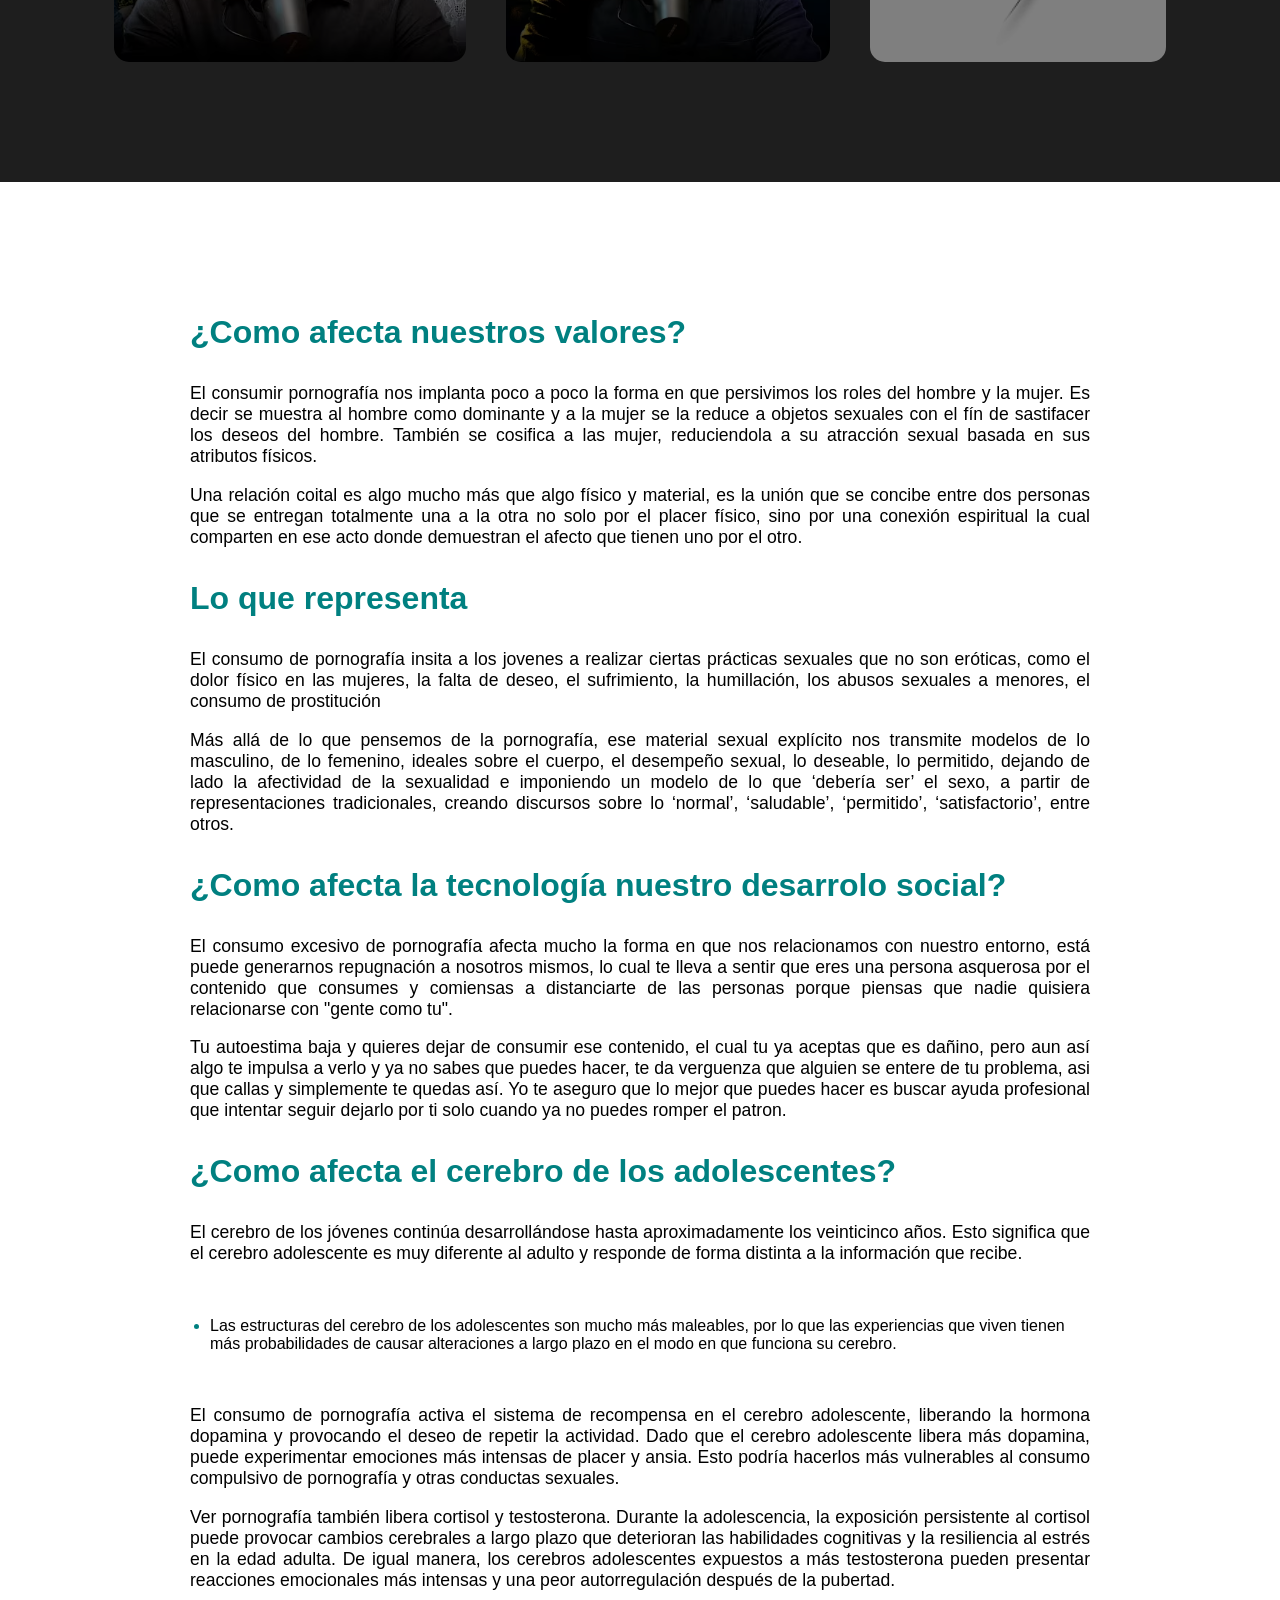
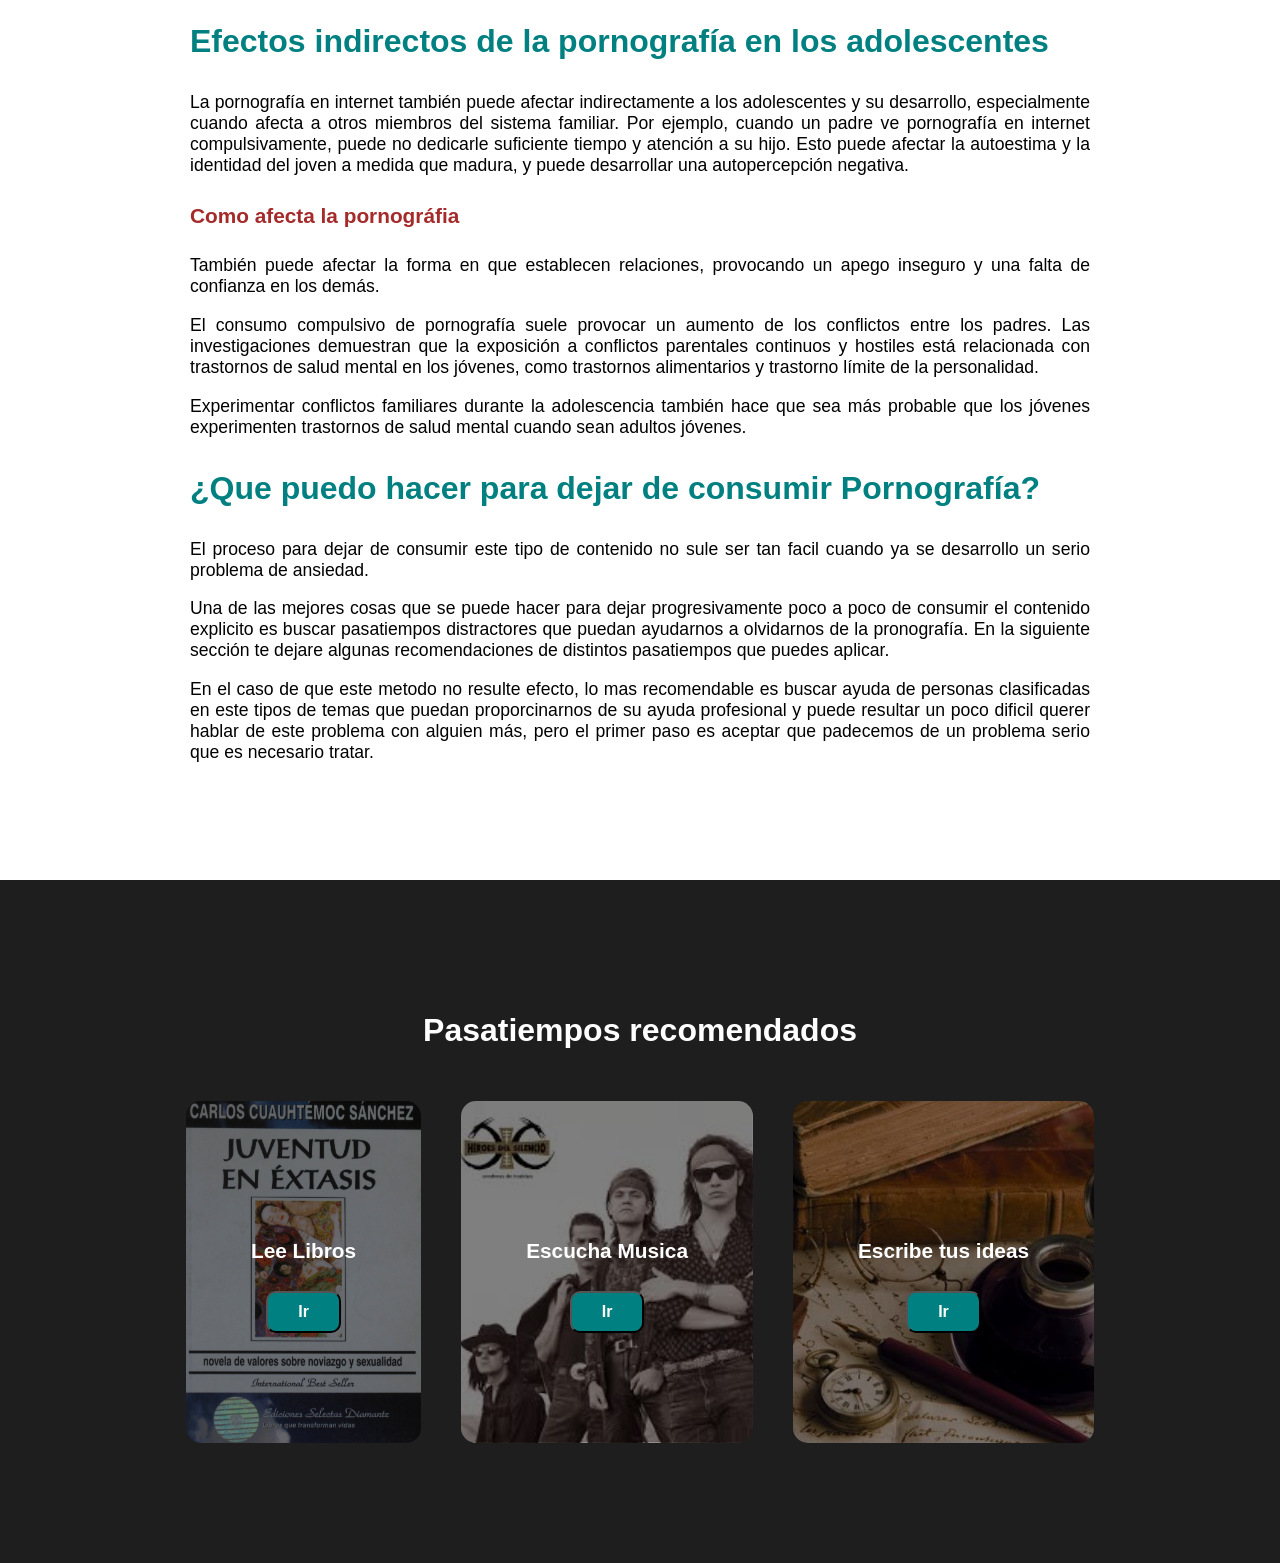
<file: grafia.html>
<!DOCTYPE html>
<html lang="en">
<head>
    <meta charset="UTF-8">
    <meta name="viewport" content="width=device-width, initial-scale=1.0">
    <title>Contenido Pornográfico</title>
    <link rel="stylesheet" href="grafia.css">
</head>
<body>
    <header>
        <div class="container">
        <p class="logo"> <span class="color-acento2">Bio</span>Technology</p>
<nav>
<p><a href="index.html"><b>Inicio</b></a></p>
</nav>
    </div>
    </header>

    <section id="Porno">
        <h2>Pornografía en los jovenes</h2>
</section>

<section id="intro">
    <div class="container">
<div class="img-container"></div>
<div class="text">
    <h3>Facil acceso</h3>
    <div class="parrafo">
<p>Hace muchos años el contenido pornográfico ya existía pero este era de dificil acceso, tenía costos caros de producción y era ilegal, pero con la llegada de la nueva tecnología ese tipo de contenido evoluciono, se comenzo a esparcir por el internet, por sitios webs donde el acceso de este contenido se ha vuelto ilimitado y también una problemática para los jovenes en la actualidad.</p></div>
<h3>Influencia en jovenes</h3>
<div class="parrafo">
<p>Más de la mitad de jovenes de todo el mundo a visitado sitios pornográficos, y es normal la curiosidad de los jovenes a tal edad, pero la pornográfia en la actualidad es mucho más que contenido provocativo, este genera adicción en los jovenes, afecta la salud mental de los jovenes y se vuelve la pricipal fuente de educación sexual de los jovenes lo que tenmina influyendo mucho en la forma que perciven las relaciones coitales y adoptando ideologías peligrosas.</p></div>
</div>
</div>
</section>

<section id="fuentes">
    <div class="container">
        <h3>Importante</h3>
        <div class="programas">
        <div class="carta">
            <h4>El hombre que arruino <br>la vida a millones</br></h4>
            <a href="https://www.youtube.com/watch?v=6UnWxF_Ajqk"><button>Ver</button></a>
        </div>      
        <div class="carta">
<h4>La droga silenciosa</h4>
<a href="https://youtu.be/d2NrYwMZhiI?si=cm8tfxJcQ2E1GoGs">
    <button>ver</button></a>
        </div>   
        <div class="carta">
<h4>Más información</h4>
<a href="https://www.scielo.org.ar/scielo.php?script=sci_arttext&pid=S2451-66002020000200059">
    <button>ver</button></a>
        </div></div>
    </div>
</section>

<section id="desarrollo">
    <div class="container">
        <div class="ajuste">
    <h3>¿Como afecta nuestros valores?</h3>
    <div class="parrafo">
    <p>El consumir pornografía nos implanta poco a poco la forma en que persivimos los roles del hombre y la mujer. Es decir se muestra al hombre como dominante y a la mujer se la reduce a objetos sexuales con el fín de sastifacer los deseos del hombre. También se cosifica a las mujer, reduciendola a su atracción sexual basada en sus atributos físicos.</p>
        
    <p>Una relación coital es algo mucho más que algo físico y material, es la unión que se concibe entre dos personas que se entregan totalmente una a la otra no solo por el placer físico, sino por una conexión espiritual la cual comparten en ese acto donde demuestran el afecto que tienen uno por el otro.</p>
    </div>
    <h3>Lo que representa</h3>
    <div class="parrafo">
    <p>El consumo de pornografía insita a los jovenes a realizar ciertas prácticas sexuales que no son eróticas, como el dolor físico en las mujeres, la falta de deseo, el sufrimiento, la humillación, los abusos sexuales a menores, el consumo de prostitución</p>

    <p>Más allá de lo que pensemos de la pornografía, ese material sexual explícito nos transmite modelos de lo masculino, de lo femenino, ideales sobre el cuerpo, el desempeño sexual, lo deseable, lo permitido, dejando de lado la afectividad de la sexualidad e imponiendo un modelo de lo que ‘debería ser’ el sexo, a partir de representaciones tradicionales, creando discursos sobre lo ‘normal’, ‘saludable’, ‘permitido’, ‘satisfactorio’, entre otros.</p>
</div>
<h3>¿Como afecta la tecnología nuestro desarrolo social?</h3>
<div class="parrafo">
<p>El consumo excesivo de pornografía afecta mucho la forma en que nos relacionamos con nuestro entorno, está puede generarnos repugnación a nosotros mismos, lo cual te lleva a sentir que eres una persona asquerosa por el contenido que consumes y comiensas a distanciarte de las personas porque piensas que nadie quisiera relacionarse con "gente como tu".</p>
<p>Tu autoestima baja y quieres dejar de consumir ese contenido, el cual tu ya aceptas que es dañino, pero aun así algo te impulsa a verlo y ya no sabes que puedes hacer, te da verguenza que alguien se entere de tu problema, asi que callas y simplemente te quedas así. Yo te aseguro que lo mejor que puedes hacer es buscar ayuda profesional que intentar seguir dejarlo por ti solo cuando ya no puedes romper el patron. </p>
</div>
            
<h3>¿Como afecta el cerebro de los adolescentes?</h3>
<div class="parrafo">
<p>El cerebro de los jóvenes continúa desarrollándose hasta aproximadamente los veinticinco años. Esto significa que el cerebro adolescente es muy diferente al adulto y responde de forma distinta a la información que recibe.</p>
</div>
<ul>
<li>Las estructuras del cerebro de los adolescentes son mucho más maleables, por lo que las experiencias que viven tienen más probabilidades de causar alteraciones a largo plazo en el modo en que funciona su cerebro.</li>
</ul>
<div class="parrafo">
<p>El consumo de pornografía activa el sistema de recompensa en el cerebro adolescente, liberando la hormona dopamina y provocando el deseo de repetir la actividad. Dado que el cerebro adolescente libera más dopamina, puede experimentar emociones más intensas de placer y ansia. Esto podría hacerlos más vulnerables al consumo compulsivo de pornografía y otras conductas sexuales.</p>
<p>Ver pornografía también libera cortisol y testosterona. Durante la adolescencia, la exposición persistente al cortisol puede provocar cambios cerebrales a largo plazo que deterioran las habilidades cognitivas y la resiliencia al estrés en la edad adulta. De igual manera, los cerebros adolescentes expuestos a más testosterona pueden presentar reacciones emocionales más intensas y una peor autorregulación después de la pubertad.</p>
</div>

<h3>Efectos indirectos de la pornografía en los adolescentes</h3>
<div class="parrafo">
<p>La pornografía en internet también puede afectar indirectamente a los adolescentes y su desarrollo, especialmente cuando afecta a otros miembros del sistema familiar. Por ejemplo, cuando un padre ve pornografía en internet compulsivamente, puede no dedicarle suficiente tiempo y atención a su hijo. Esto puede afectar la autoestima y la identidad del joven a medida que madura, y puede desarrollar una autopercepción negativa.</p>
</div>
<h4>Como afecta la pornográfia</h4>
<div class="parrafo">
<p>También puede afectar la forma en que establecen relaciones, provocando un apego inseguro y una falta de confianza en los demás.</p>

<p>El consumo compulsivo de pornografía suele provocar un aumento de los conflictos entre los padres. Las investigaciones demuestran que la exposición a conflictos parentales continuos y hostiles está relacionada con trastornos de salud mental en los jóvenes, como trastornos alimentarios y trastorno límite de la personalidad.</p>

<p>Experimentar conflictos familiares durante la adolescencia también hace que sea más probable que los jóvenes experimenten trastornos de salud mental cuando sean adultos jóvenes.</p></div>

<h3>¿Que puedo hacer para dejar de consumir Pornografía?</h3>
<div class="parrafo">
<p>El proceso para dejar de consumir este tipo de contenido no sule ser tan facil cuando ya se desarrollo un serio problema de ansiedad.
</p>
<p>Una de las mejores cosas que se puede hacer para dejar progresivamente poco a poco de consumir el contenido explicito es buscar pasatiempos distractores que puedan ayudarnos a olvidarnos de la pronografía. En la siguiente sección te dejare algunas recomendaciones de distintos pasatiempos que puedes aplicar.</p>

<p>En el caso de que este metodo no resulte efecto, lo mas recomendable es buscar ayuda de personas clasificadas en este tipos de temas que puedan proporcinarnos de su ayuda profesional y puede resultar un poco dificil querer hablar de este problema con alguien más, pero el primer paso es aceptar que padecemos de un problema serio que es necesario tratar.</p></div>
</div>
<div class="video-container">
    </div>


</div>
</div>
    </section>

    <section id="interes">
    <div class="container">
        <h3>Pasatiempos recomendados</h3>
        <div class="programas">
        <div class="card">
            <h4>Lee Libros</h4>
            <a href="https://youtu.be/c_UaHi068Xo?si=9Xt3BmgiUujeXyiV">
<button>Ir</button>
</a>
        </div>
        <div class="card">
            <h4>Escucha Musica</h4>
            <a href="https://youtu.be/SqB4FSettTI?si=5E0WwX_g6IPTqvmM">
<button>Ir</button>
</a></div>

<div class="card">
            <h4>Escribe tus ideas</h4>
            <a href="https://www.poemas-del-alma.com/julio-cortazar-el-futuro.htm">
<button>Ir</button>
</a>
        </div>

    </div>
</section>
</body>

</html>
</file>
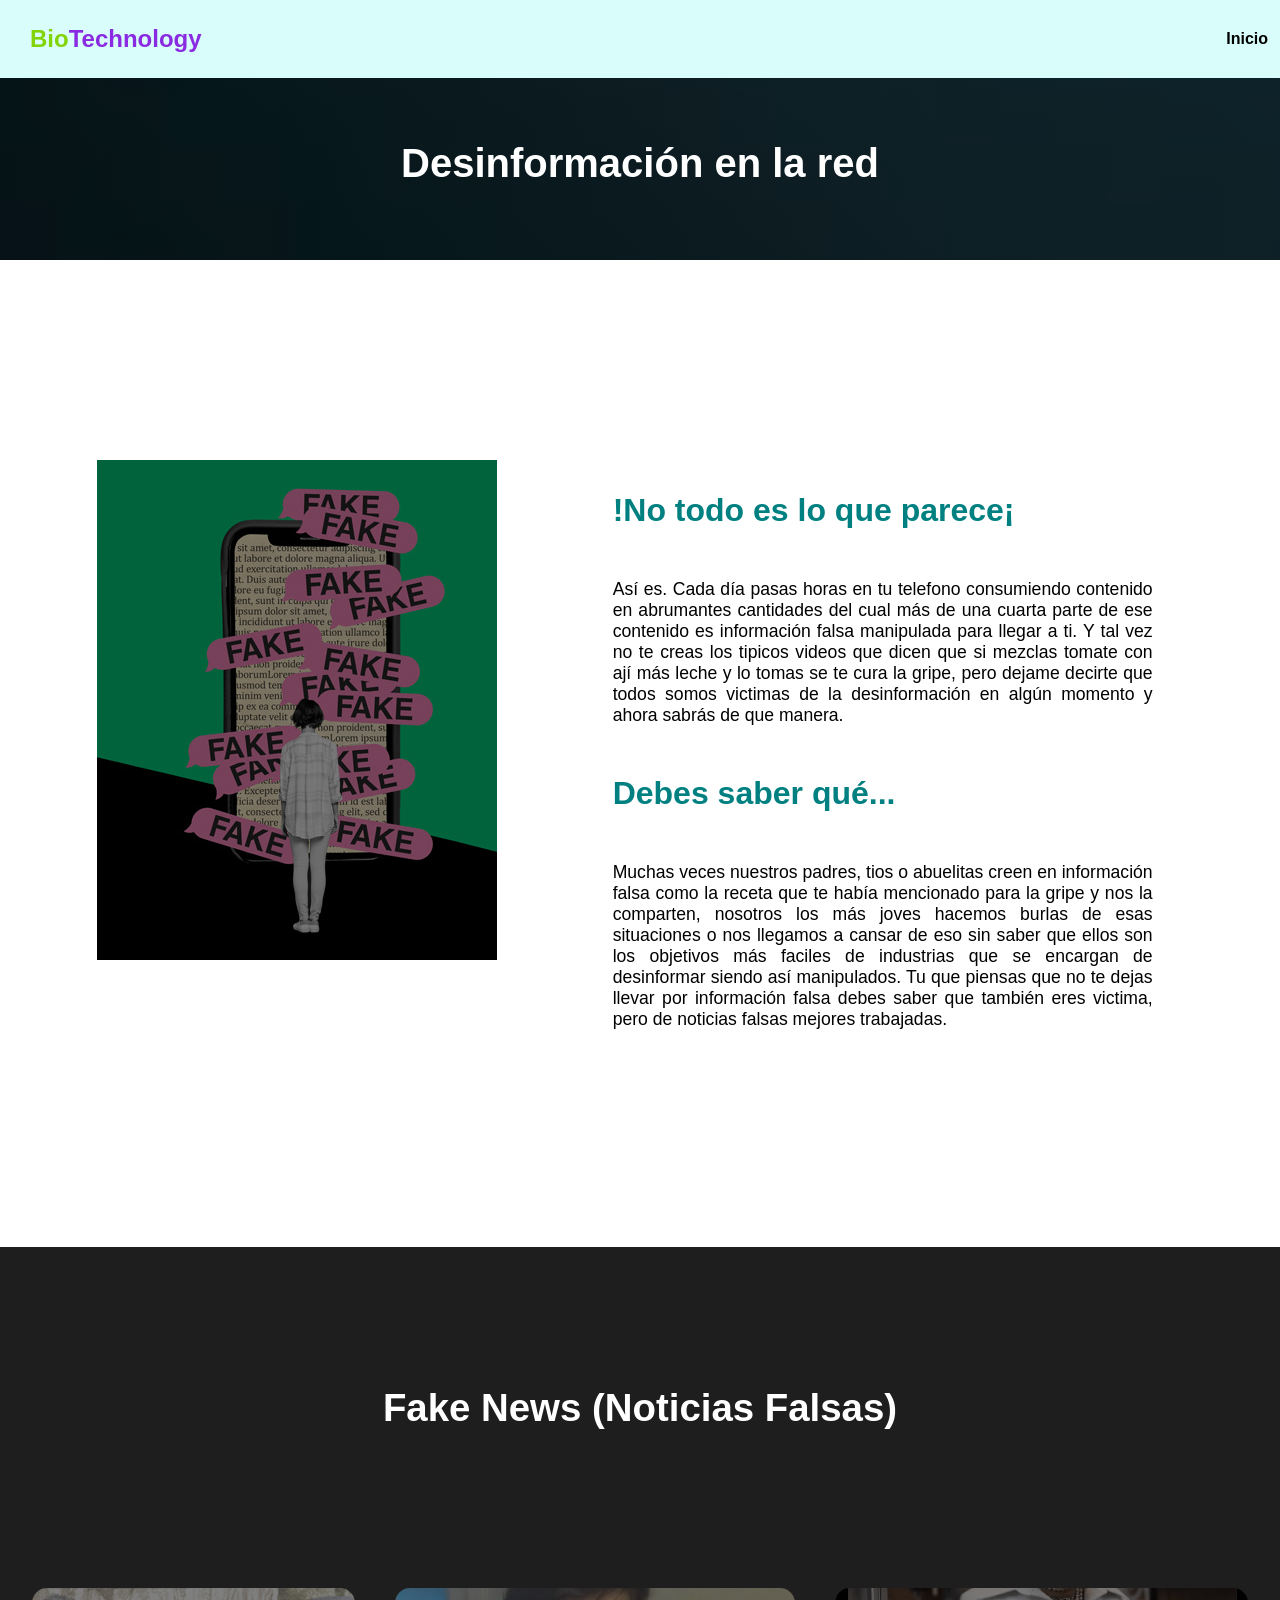
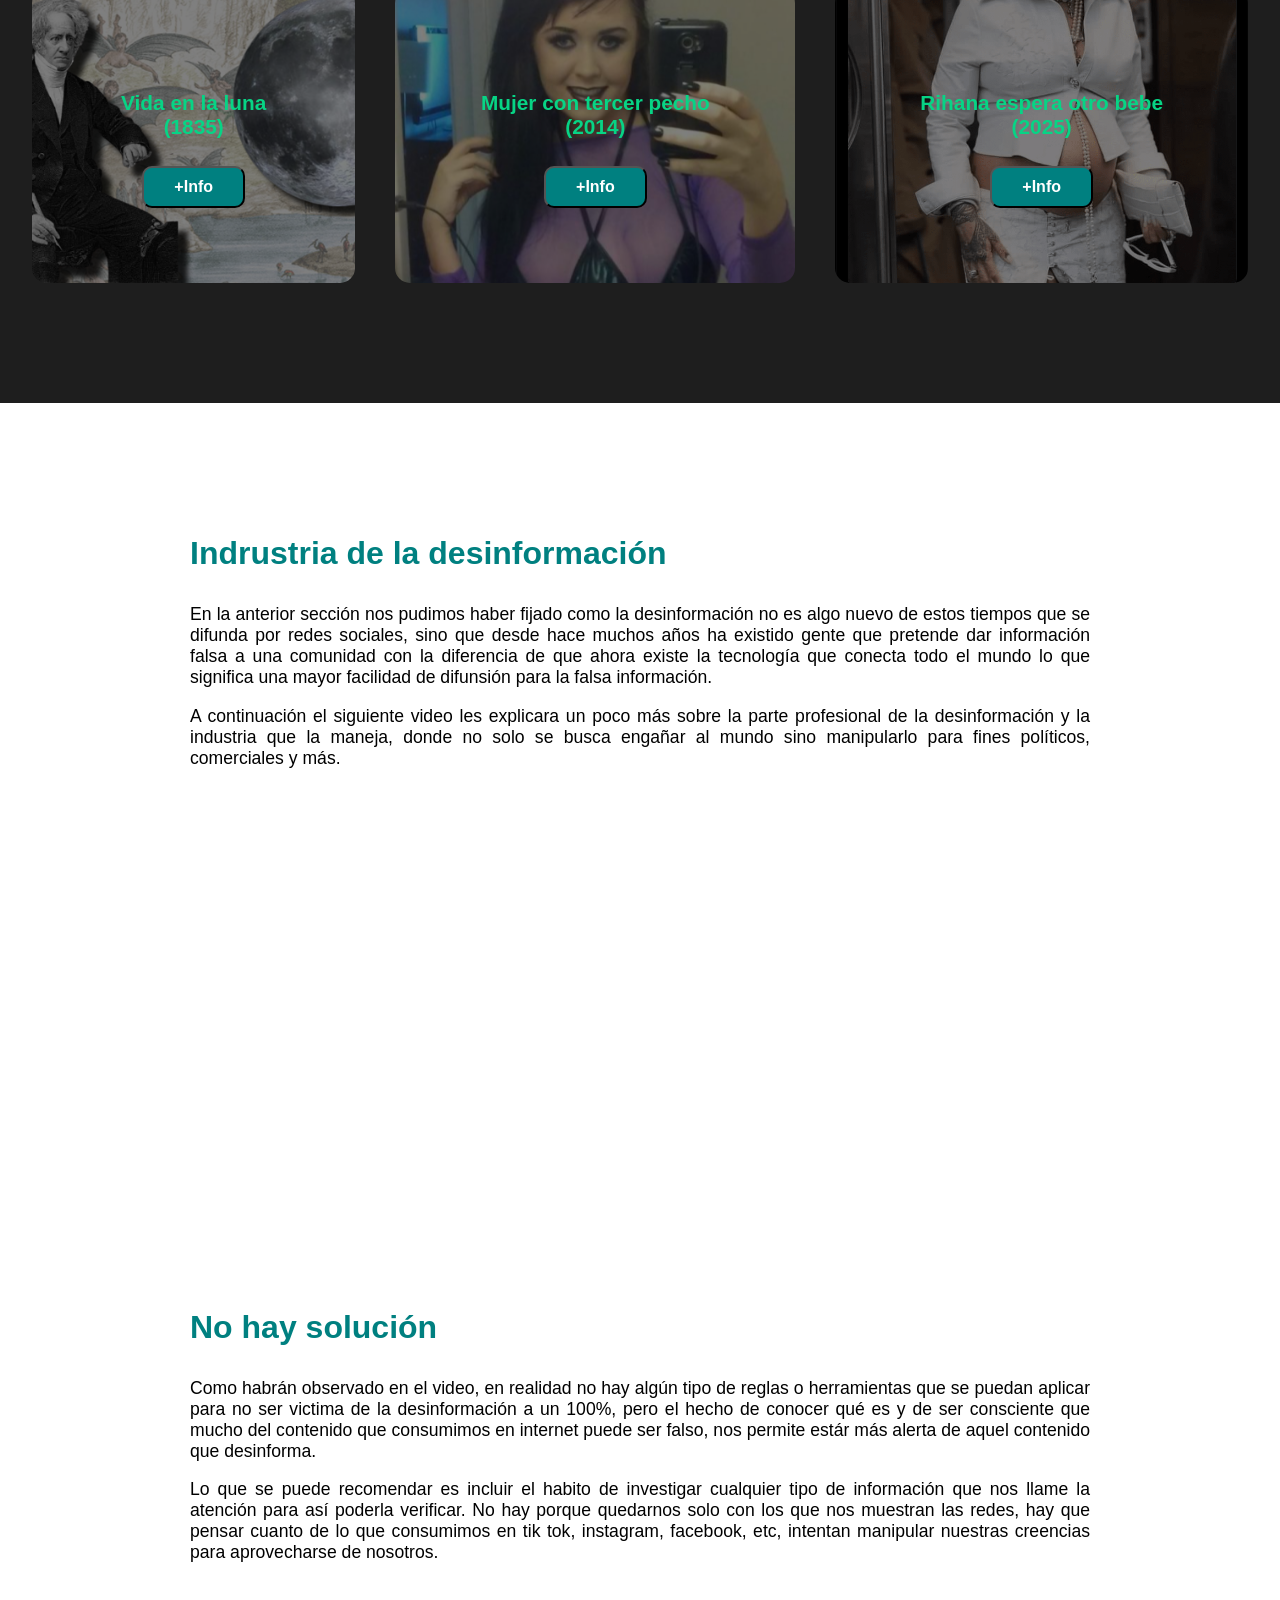
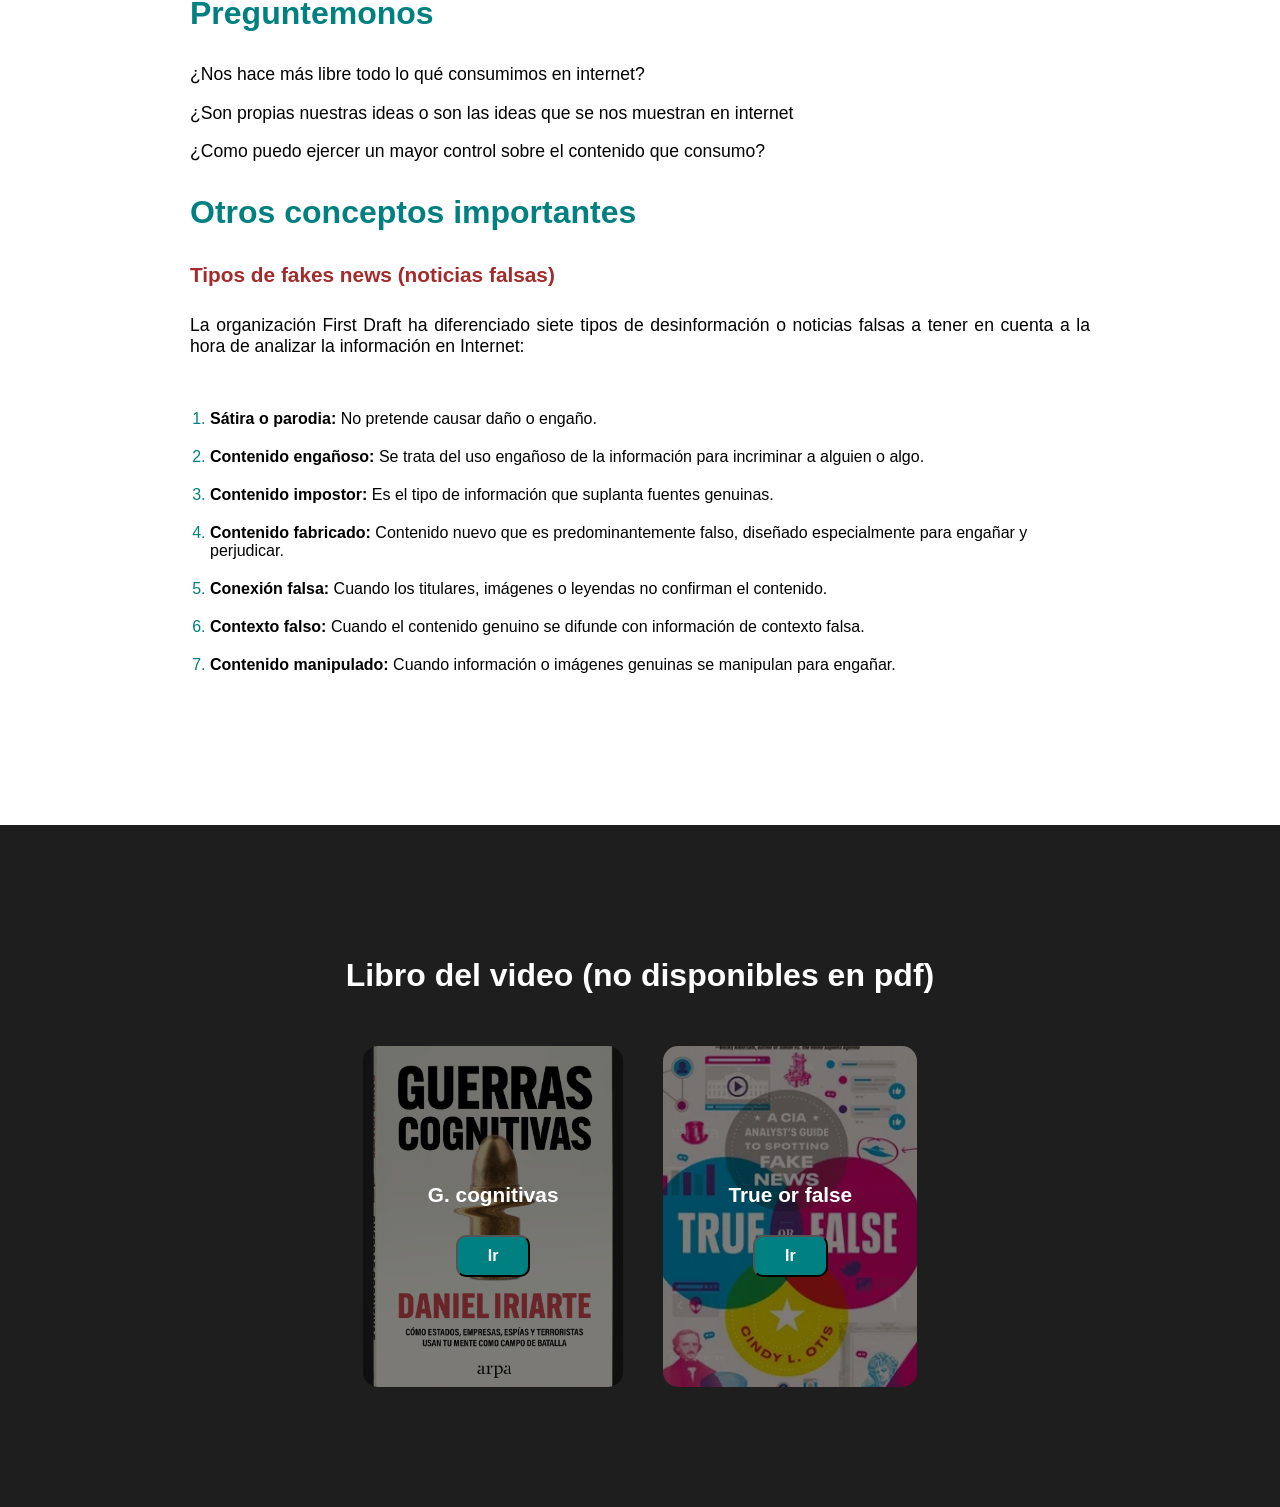
<file: Info.html>
<!DOCTYPE html>
<html lang="en">
<head>
    <meta charset="UTF-8">
    <meta name="viewport" content="width=device-width, initial-scale=1.0">
    <title>Desinformación en la red</title>
    <link rel="stylesheet" href="Info.css">
</head>
<body>
    <header>
        <div class="container">
        <p class="logo"> <span class="color-acento2">Bio</span>Technology</p>
        <nav>
<p><a href="index.html"><b>Inicio</b></a></p>
</nav>
    </div>
    </header>

    <section id="Acoso">
        <h2>Desinformación en la red</h2>
</section>

<section id="intro">
    <div class="container">
<div class="img-container"></div>
<div class="text">
    <h3>!No todo es lo que parece¡</h3>
    <div class="parrafo">
<p>Así es. Cada día pasas horas en tu telefono consumiendo contenido en abrumantes cantidades del cual más de una cuarta parte de ese contenido es información falsa manipulada para llegar a ti. Y tal vez no te creas los tipicos videos que dicen que si mezclas tomate con ají más leche y lo tomas se te cura la gripe, pero dejame decirte que todos somos victimas de la desinformación en algún momento y ahora sabrás de que manera.   </p></div>
<h3>Debes saber qué...</h3>
<div class="parrafo">
<p>Muchas veces nuestros padres, tios o abuelitas creen en información falsa como la receta que te había mencionado para la gripe y nos la comparten, nosotros los más joves hacemos burlas de esas situaciones o nos llegamos a cansar de eso sin saber que ellos son los objetivos más faciles de industrias que se encargan de desinformar siendo así manipulados. Tu que piensas que no te dejas llevar por información falsa debes saber que también eres victima, pero de noticias falsas mejores trabajadas.  </p></div>
</div>
</div>
</section>

<section id="Casos">
    <div class="container">
        <h3>Fake News (Noticias Falsas)</h3>
        <div class="programas">
        <div class="carta">
            <h4>Vida en la luna (1835)</h4>
            <a href="https://es.wikipedia.org/wiki/Great_Moon_Hoax"><button>+Info</button></a>
        </div>      
        <div class="carta">
<h4>Mujer con tercer pecho (2014)</h4>
<a href="https://www.elnortedecastilla.es/gente-estilo/201409/25/noticia-mujer-tres-pechos-20140925111014.html">
    <button>+Info</button></a>
        </div>   
        <div class="carta">
<h4>Rihana espera otro bebe (2025)</h4>
<a href="https://www-yahoo-com.translate.goog/entertainment/fact-check-rihanna-announced-she-164100255.html?_x_tr_sl=en&_x_tr_tl=es&_x_tr_hl=es&_x_tr_pto=tc&_x_tr_hist=true">
    <button>+Info</button></a>
        </div></div>
    </div>
</section>

<section id="industria">
    <div class="container">
        <div class="ajuste">
    <h3>Indrustria de la desinformación</h3>
    <div class="parrafo">
    <p>En la anterior sección nos pudimos haber fijado como la desinformación no es algo nuevo de estos tiempos que se difunda por redes sociales, sino que desde hace muchos años ha existido gente que pretende dar información falsa a una comunidad con la diferencia de que ahora existe la tecnología que conecta todo el mundo lo que significa una mayor facilidad de difunsión para la falsa información. </p>
    <p>A continuación el siguiente video les explicara un poco más sobre la parte profesional de la desinformación y la industria que la maneja, donde no solo se busca engañar al mundo sino manipularlo para fines políticos, comerciales y más.</p></div></div>
<div class="video-container">
    <iframe width="560" height="315" src="https://www.youtube.com/embed/bZHBLjmUG2Q?si=HWZreg0BDiLkbFLh" title="YouTube video player" frameborder="0" allow="accelerometer; autoplay; clipboard-write; encrypted-media; gyroscope; picture-in-picture; web-share" referrerpolicy="strict-origin-when-cross-origin" allowfullscreen></iframe></div>
<div class="ajuste">
    <h3>No hay solución</h3>
    <div class="parrafo">
    <p>Como habrán observado en el video, en realidad no hay algún tipo de reglas o herramientas que se puedan aplicar para no ser victima de la desinformación a un 100%, pero el hecho de conocer qué es y de ser consciente que mucho del contenido que consumimos en internet puede ser falso, nos permite estár más alerta de aquel contenido que desinforma. </p>

    <p>Lo que se puede recomendar es incluir el habito de investigar cualquier tipo de información que nos llame la atención para así poderla verificar. No hay porque quedarnos solo con los que nos muestran las redes, hay que pensar cuanto de lo que consumimos en tik tok, instagram, facebook, etc, intentan manipular nuestras creencias para aprovecharse de nosotros. </p>
</div>

<h3>Preguntemonos</h3>
<div class="parrafo">
<p>¿Nos hace más libre todo lo qué consumimos en internet?</p>
<p>¿Son propias nuestras ideas o son las ideas que se nos muestran en internet</p>
<p>¿Como puedo ejercer un mayor control sobre el contenido que consumo?</p>
</div>

<h3>Otros conceptos importantes</h3>
<h4>Tipos de fakes news (noticias falsas)</h4>
<div class="parrafo">
<p>La organización First Draft ha diferenciado siete tipos de desinformación o noticias falsas a tener en cuenta a la hora de analizar la información en Internet:</p></div>
<ul>
<li><b>Sátira o parodia:</b> No pretende causar daño o engaño.</li>
<li><b>Contenido engañoso:</b> Se trata del uso engañoso de la información para incriminar a alguien o algo.</li>
<li><b>Contenido impostor:</b> Es el tipo de información que suplanta fuentes genuinas.</li>
<li><b>Contenido fabricado:</b> Contenido nuevo que es predominantemente falso, diseñado especialmente para engañar y perjudicar.</li>
<li><b>Conexión falsa:</b> Cuando los titulares, imágenes o leyendas no confirman el contenido.</li>
<li><b>Contexto falso:</b> Cuando el contenido genuino se difunde con información de contexto falsa.</li>
<li><b>Contenido manipulado:</b> Cuando información o imágenes genuinas se manipulan para engañar.</li>
</ul>
</div>
</div>
    </section>

    <section id="interes">
    <div class="container">
        <h3>Libro del video (no disponibles en pdf)</h3>
        <div class="programas">
        <div class="card">
            <h4>G. cognitivas</h4>
            <a href="https://www.amazon.com/-/es/Guerras-cognitivas-estados-empresas-terroristas/dp/8410313855">
<button>Ir</button>
</a>
        </div>
        <div class="card">
            <h4>True or false</h4>
            <a href="https://www.amazon.com/-/es/True-False-Analysts-Guide-Spotting/dp/1250239494">
<button>Ir</button>
</a>
        </div>
</div>
    </div>
</section>
</body>

</html>
</file>
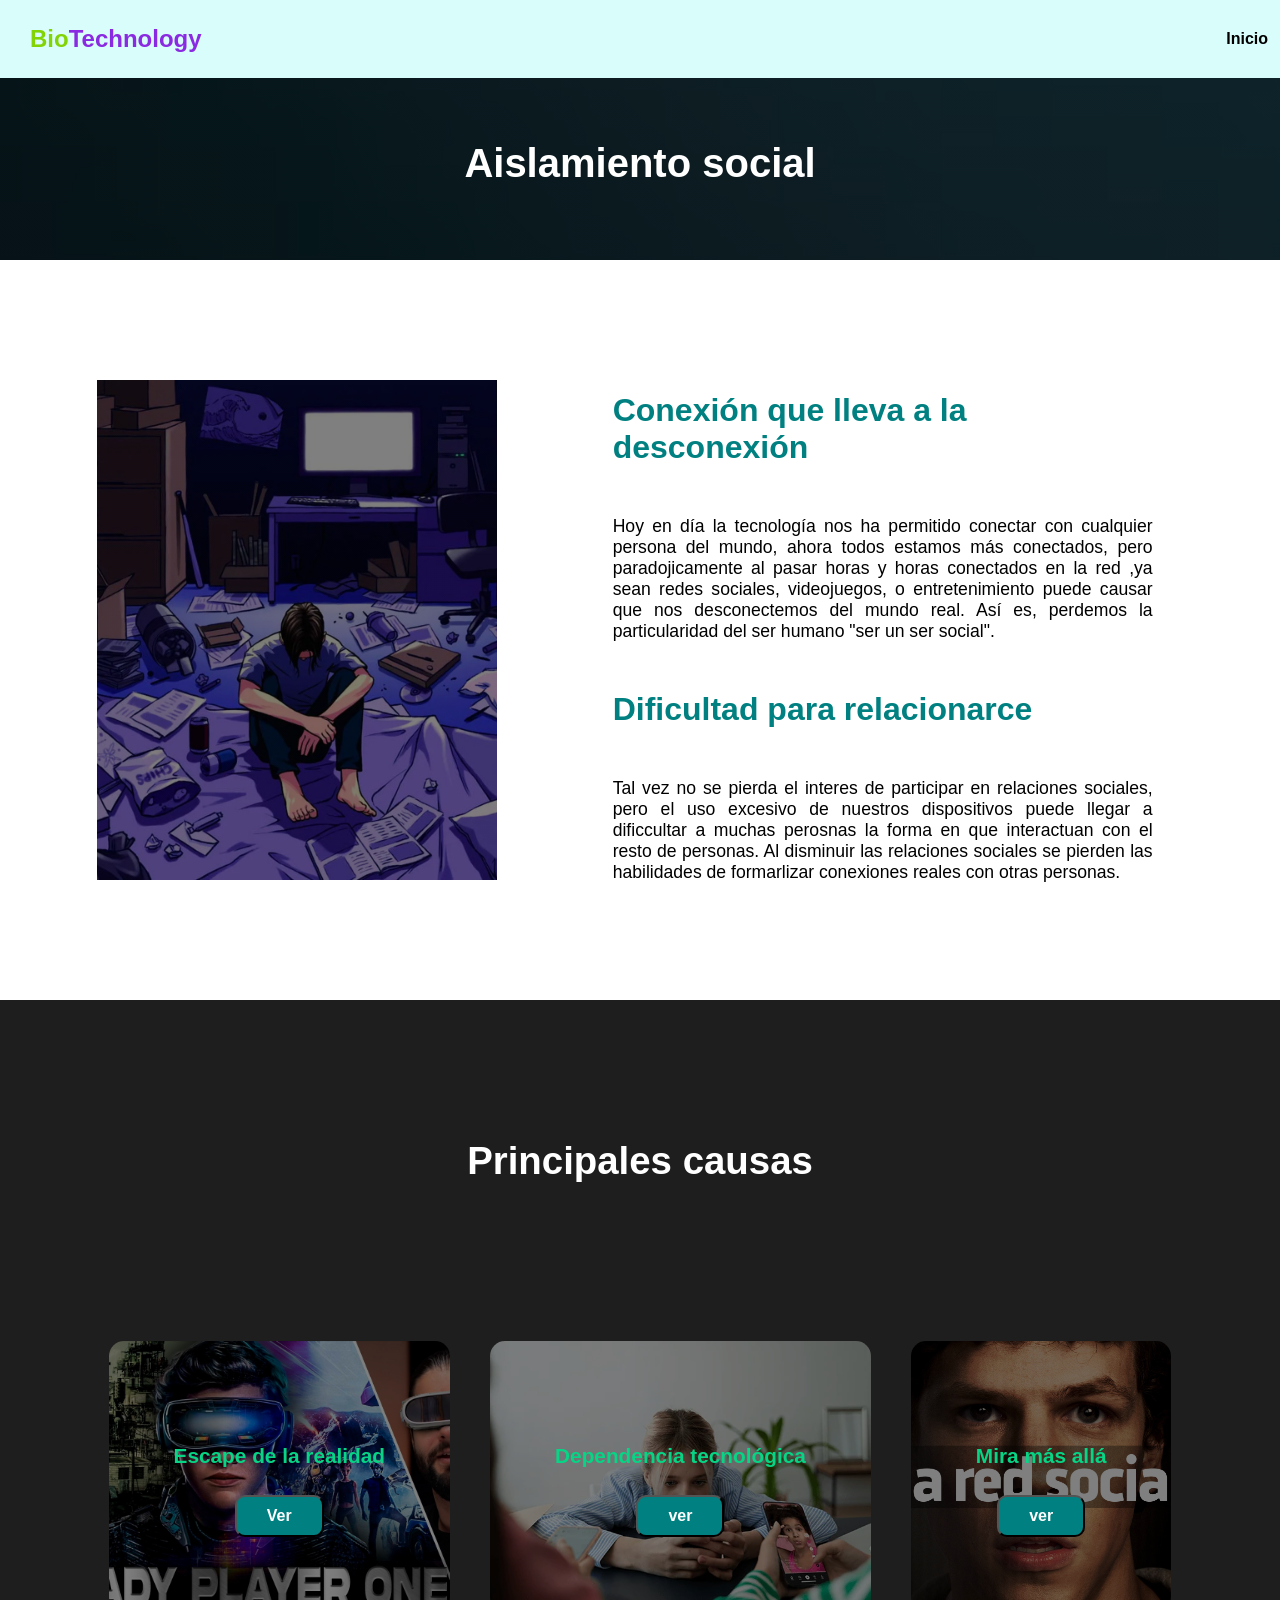
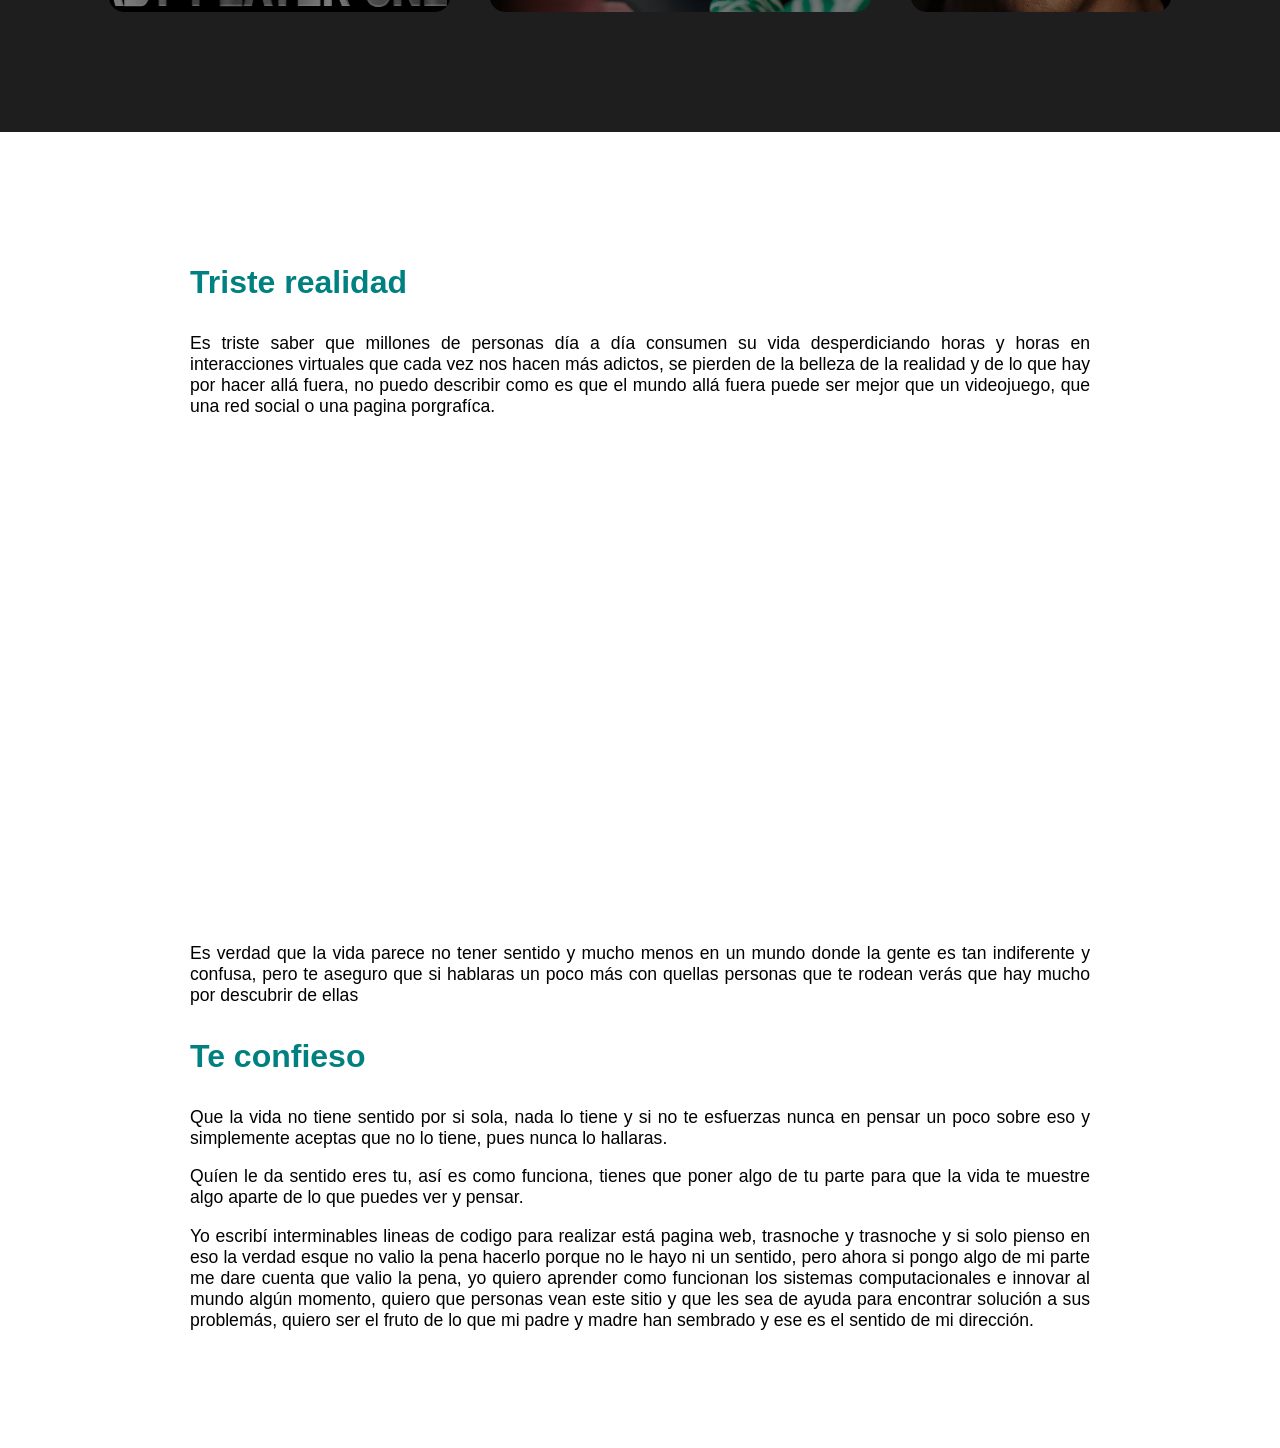
<file: social.html>
<!DOCTYPE html>
<html lang="en">
<head>
    <meta charset="UTF-8">
    <meta name="viewport" content="width=device-width, initial-scale=1.0">
    <title>Aislamiento Social</title>
    <link rel="stylesheet" href="social.css">
</head>
<body>
    <header>
        <div class="container">
        <p class="logo"> <span class="color-acento2">Bio</span>Technology</p>
<nav>
<p><a href="index.html"><b>Inicio</b></a></p>
</nav>
    </div>
    </header>

    <section id="aisla">
        <h2>Aislamiento social</h2>
</section>

<section id="intro">
    <div class="container">
<div class="img-container"></div>
<div class="text">
    <h3>Conexión que lleva a la desconexión</h3>
    <div class="parrafo">
<p>Hoy en día la tecnología nos ha permitido conectar con cualquier persona del mundo, ahora todos estamos más conectados, pero paradojicamente al pasar horas y horas conectados en la red ,ya sean redes sociales, videojuegos, o entretenimiento puede causar que nos desconectemos del mundo real. Así es, perdemos la particularidad del ser humano "ser un ser social". </p></div>
<h3>Dificultad para relacionarce</h3>
<div class="parrafo">
<p>Tal vez no se pierda el interes de participar en relaciones sociales, pero el uso excesivo de nuestros dispositivos puede llegar a dificcultar a muchas perosnas la forma en que interactuan con el resto de personas. Al disminuir las relaciones sociales se pierden las habilidades de formarlizar conexiones reales con otras personas.</p></div>
</div>
</div>
</section>

<section id="fuentes">
    <div class="container">
        <h3>Principales causas</h3>
        <div class="programas">
        <div class="carta">
            <h4>Escape de la realidad</h4>
            <a href="https://youtu.be/iWwbWMDhxCc?si=Lg4pn30WMZYOOadP"><button>Ver</button></a>
        </div>      
        <div class="carta">
<h4>Dependencia tecnológica</h4>
<a href="https://fispiral.com.es/adicciones-digitales-comprendiendo-la-dependencia-tecnologica/">
    <button>ver</button></a>
        </div>   
        <div class="carta">
<h4>Mira más allá</h4>
<a href="https://m.ok.ru/video/5688871291476">
    <button>ver</button></a>
        </div></div>
    </div>
</section>

<section id="desarrollo">
    <div class="container">
        <div class="ajuste">
    <h3>Triste realidad</h3>
    <div class="parrafo">
    <p>Es triste saber que millones de personas día a día consumen su vida desperdiciando horas y horas en interacciones virtuales que cada vez nos hacen más adictos, se pierden de la belleza de la realidad y de lo que hay por hacer allá fuera, no puedo describir como es que el mundo allá fuera puede ser mejor que un videojuego, que una red social o una pagina porgrafíca.</p>
</div>
</div>
<div class="video-container">
    <iframe width="560" height="315" src="https://www.youtube.com/embed/lOoLmGcnBfU?si=ctYnHGS4nkmstHvU" title="YouTube video player" frameborder="0" allow="accelerometer; autoplay; clipboard-write; encrypted-media; gyroscope; picture-in-picture; web-share" referrerpolicy="strict-origin-when-cross-origin" allowfullscreen></iframe>
</div>
<div class="ajuste">
    <div class="parrafo">
<p>Es verdad que la vida parece no tener sentido y mucho menos en un mundo donde la gente es tan indiferente y confusa, pero te aseguro que si hablaras un poco más con quellas personas que te rodean verás que hay mucho por descubrir de ellas</p></div>
    <h3>Te confieso</h3>
    <div class="parrafo">
    <p>Que la vida no tiene sentido por si sola, nada lo tiene y si no te esfuerzas nunca en pensar un poco sobre eso y simplemente aceptas que no lo tiene, pues nunca lo hallaras.</p>

    <p>Quíen le da sentido eres tu, así es como funciona, tienes que poner algo de tu parte para que la vida te muestre algo aparte de lo que puedes ver y pensar.</p>

    <p>Yo escribí interminables lineas de codigo para realizar está pagina web, trasnoche y trasnoche y si solo pienso en eso la verdad esque no valio la pena hacerlo porque no le hayo ni un sentido, pero ahora si pongo algo de mi parte me dare cuenta que valio la pena, yo quiero aprender como funcionan los sistemas computacionales e innovar al mundo algún momento, quiero que personas vean este sitio y que les sea de ayuda para encontrar solución a sus problemás, quiero ser el fruto de lo que mi padre y madre han sembrado y ese es el sentido de mi dirección.</p></div>
</div>


</body>

</html>
</file>
<file: index.css>
*{
    box-sizing: border-box;
}

html{
    scroll-behavior: smooth;
}
body{
    font-family: 'roboto', sans-serif;
    margin: 0;}

    h1{font-size: 2.3em;}
    h2{font-size: 2.1em;}
    h3{font-size: 1.5em;}


button{font-size: 1em;
font-weight: bold;
padding: 10px 30px;
border: 1px solid rgba(0,0,0,0,5);
border-radius: 10px;
box-shadow: 2px 2px 10px rgba(0,0,0,0,5);
color: white;
background-color: teal;}

button:hover{
    background-color: rgb(8, 85, 85);
}

.container{
    max-width: 1400px;
    margin: auto
}

header .logo{
    margin: 1;
    padding: 1px 30px;
    font-weight: bold;
    font-size: 1.5em;
    color:blueviolet;
}

header{
    background-color: rgb(217, 253, 251);
}

header .container{
display: flex;
flex-direction: column;
align-items: center;
}

#hero{
    display: flex;
    align-items:center;
    justify-content: center;
    text-align: center;
    flex-direction:column;
    height: 90vh;
    background-image:linear-gradient(
        0deg,
        rgba(0,0,0,0.5),
        rgba(0,0,0,0.5)
        )
        ,url("pacman.jpg");
    background-repeat: no-repeat;
    background-size: cover;
    background-position: center;
}

#hero h1{
color: white;
}

#El-inicio h3{
font-size: 1.9em;
}

.color-acento{color:teal}
.color-acento2{color: rgb(130, 212, 7);}


#El-inicio .container{
    text-align: center;
    padding: 200px 12px;
}

#Problemas-soluciones{
    background-color: rgb(30, 30, 30);
    color: white;
    text-align: center;
}

#Problemas-soluciones .container{
    padding: 100px 0px;
}

#Problemas-soluciones p{
    display: none;
}

#Problemas-soluciones h2{
    font-size: 1.7em;
}

.card h3{
    font-size: 1.5em;
    color: blueviolet;
}


#Problemas-soluciones{
    margin: 0;
}


#Problemas-soluciones .carta{
        background-position: center center;
        background-size: cover;
        padding: 15px;
        margin: 20px;
        border-radius: 15px;
}

#Problemas-soluciones .card{
            background-position: center center;
        background-size: cover;
        padding: 15px;
        margin: 20px;
        border-radius: 15px;
}
.carta:first-child{
    background-image: linear-gradient(
        0deg,
        rgba(0,0,0,0.5),
        rgba(0,0,0,0.5)
        )
        ,url("sedec.webp")
    }
    
    .carta:nth-child(2){
        background-image: linear-gradient(
    0deg,
        rgba(0,0,0,0.5),
        rgba(0,0,0,0.5)
        ),
        url("grooming.webp")
}

.carta:nth-child(3){
    background-image: linear-gradient(
        0deg,
        rgba(0,0,0,0.5),
        rgba(0,0,0,0.5)
        )
        ,url("desi.jpg")    
    }



    #mentales{
    background-color: rgb(30, 30, 30);
    color: white;
    text-align: center;
}

#mentales .container{
    padding: 100px 0px;
}

#mentales p{
    display: none;
}

#mentales h2{
    font-size: 1.8em;
}

#mentales{
    margin: 0;
}


    
#mentales .card{
            background-position: center center;
        background-size: cover;
        padding: 15px;
        margin: 20px;
        border-radius: 15px;
}      
#mentales .tarjetas{
background-position: center center;
    background-size: cover;
    padding: 15px;
    margin: 20px;
    border-radius: 15px;}


.tarjetas:first-child{
background-image: linear-gradient(
    0deg,
        rgba(0,0,0,0.5),
        rgba(0,0,0,0.5)
        )
        ,url("longo.jpg")
}

.tarjetas:nth-child(2){
background-image: linear-gradient(
    0deg,
        rgba(0,0,0,0.5),
        rgba(0,0,0,0.5)
        ),
        url("coma-xxx.png")
}

    .tarjetas:nth-child(3){
        background-image: linear-gradient(
            0deg,
            rgba(0,0,0,0.5),
            rgba(0,0,0,0.5)
            ),
            url("social.jpg")
        }

        #final .container{
            padding: 40px 12px;
            text-align: center;
            margin:0 auto;
        }

        #final p{
            line-height: 25px;
            text-align: justify;
        }

        #final h4{
            font-size: 1.8em;
            color: teal;
        }








@media (min-width: 720px){
header{
    position: fixed;
    width: 100%;

}
    header .container{
        flex-direction: row;
        justify-content: space-between;
        padding: 0px;
    }

    #hero h1{
        font-size: 3.5em;
    }

#El-inicio .container{
display: flex;
justify-content: space-evenly;

}

#El-inicio .texto{
    width: 50%;
    text-align: initial;
    padding: 0px 30px;
    max-width: 600px;
    display: flex;
    flex-direction: column;
justify-content:  center;
padding-left: 30px;
}

#El-inicio h2{
    margin-top: 0px;
}
#El-inicio .img-container{
    background-image: linear-gradient(
    0deg,
        rgba(0,0,0,0.5),
        rgba(0,0,0,0.5)
        )
        ,url("bien.png");
        background-size: cover;
        background-position: center center;
        height: 500px;
        width: 400px;
}

#Problemas-soluciones .programas{
    display: flex;
    justify-content: center;
}

#Problemas-soluciones p{
display: block;
margin-bottom: 30px;
}

#Problemas-soluciones h3{
    margin-top: 0;
}

#Problemas-soluciones h2{
    font-size: 2.6em;
}

#Problemas-soluciones .carta{
    padding: 50px;
}




#mentales .emocional{
    display: flex;
    justify-content: center;
}

#mentales p{
display: block;
margin-bottom: 30px;
}

#mentales h3{
    margin-top: 0;
}

#mentales .tarjetas{
    padding: 50px;
}

#final .container{
    width: 900px;
    text-align: left;
}

}
</file>
<file: acoso.css>
*{
    box-sizing:border-box;
}

html{
    scroll-behavior: smooth;
}

body{
    font-family: 'roboto', sans-serif;
    margin: 0;}

    header .logo{
    margin: 1;
    padding: 1px 30px;
    font-weight: bold;
    font-size: 1.5em;
    color:blueviolet;
}

    h2{font-size: 1.75em; color: white;}
    h3{font-size: 1.5em;}
    h4{font-size: 1.3em;}
    h5{font-size: 1.125em;
    text-align: justify;
color: brown;}

nav p{
list-style: none;
display: flex;
margin-top: 0px; 
}

nav a {
text-decoration: none;
color: black;
padding: 8px 12px; 
border-radius: 5px;
transition: background-color 0.3s;
}

nav a:hover {
background-color: #f0f0f0; 
}

header .container{
display: flex;
flex-direction: column;
align-items: center;
justify-content: space-between; 
align-items: center;
}

header{
    background-color: rgb(217, 253, 251);
}

.container{
    max-width: 1400px;
    margin: auto
}

button{font-size: 1em;
font-weight: bold;
padding: 10px 30px;
border: 1px solid rgba(0,0,0,0,5);
border-radius: 10px;
box-shadow: 2px 2px 10px rgba(0,0,0,0,5);
color: white;
background-color: teal;}

button:hover{
    background-color: rgb(8, 85, 85);
}

.color-acento{color:teal}
.color-acento2{color: rgb(130, 212, 7);}

#Acoso{
        display: flex;
    align-items:center;
    justify-content: center;
    text-align: center;
    flex-direction:column;
    height: 20vh;
    background-image:linear-gradient(
        0deg,
        rgba(0,0,0,0.5),
        rgba(0,0,0,0.5)
        )
        ,url("fondo.avif");
    background-repeat: no-repeat;
    background-size: cover;
    background-position: center;
}

#intro h3{color: teal; }

#intro{
    text-align: center;
    padding: 200px 12px;
}


#Casos h3{
color: white;
}

#Casos{
            background-color: rgb(30, 30, 30);
    color: white;
    text-align: center;
    margin: 0px;
}

#Casos .container{
    padding: 100px 12px;
}

.carta h4{
    color: rgb(7, 212, 133);
    font-size: 1.6;
}

#Casos .carta{
        background-position: center center;
        background-size: cover;
        padding: 15px;
        margin: 20px;
        border-radius: 15px;
}

.carta:first-child{
        background-image: linear-gradient(
    0deg,
        rgba(0,0,0,0.5),
        rgba(0,0,0,0.5)
        ),
        url("omegle.jpg")
}

.carta:nth-child(2){
    background-image: linear-gradient(
        0deg,
        rgba(0,0,0,0.5),
        rgba(0,0,0,0.5)
        )
        ,url("Amanda.jpg");
    }


    .carta:nth-child(3){
    background-image: linear-gradient(
        0deg,
        rgba(0,0,0,0.5),
        rgba(0,0,0,0.5)
        )
        ,url("Gitali.png")    
    }

    #tipos{
        background-color: white;
        text-align: center;
    }

    #tipos h3{
        color: teal;
    }

    #tipos .container{
        padding: 100px 10px;
    }

    #tipos .parrafo p{
        font-size: 1em;
        text-align: justify;
    }

    #intro .parrafo p{
        font-size: 1em;
        text-align: justify;   
    }

    #Casos .parrafo p{
        font-size: 1em;
        text-align: justify;   
    }

    #tipos ul{
        font-size: 1em;
        text-align: left;
        list-style-type: square circle;
        padding: 25px  20px;
        stop-color: teal;
        
    }

    #tipos li{
    padding: 10px 0px;
    }

    #tipos li::marker{
color: teal;
    }


    #interes .container{
        padding:  100px 12px;
    }

    .card h4{
    color: rgb(7, 212, 133);
    font-size: 1.6;
}

#interes .card{
        background-position: center center;
        background-size: cover;
        padding: 90px 15px;
        margin: 20px;
        border-radius: 15px;
}


.card:nth-child(2){
        background-image: linear-gradient(
    0deg,
        rgba(0,0,0,0.5),
        rgba(0,0,0,0.5)
        ),
        url("grito.jpg")
}

#interes h3{
color: white;
}


#interes{
            background-color: rgb(30, 30, 30);
    color: white;
    text-align: center;
    margin: 0px;
}

#tipos .video-container{
    position:relative;
    width: 100%;padding-top: 56.25%; 
overflow: hidden;
max-width: 100%;
}

.video-container iframe {
position: absolute;
top: 0;
left: 0;
width: 100%;
height: 100%;
}
























@media (min-width: 720px){
header{
    width: 100%;
}

h2{font-size: 2.5em;}
h3{font-size: 2em;}
h5{font-size: 1.3em;}


#intro .container{
display: flex;
justify-content: space-evenly;
}

#intro .img-container{
    background-image: linear-gradient(
    0deg,
        rgba(0,0,0,0.5),
        rgba(0,0,0,0.5)
        )
        ,url("virtual.jpeg");
        background-size: cover;
        background-position: center center;
        height: 500px;
        width: 400px;
}

#intro .text{
    width: 50%;
    text-align: initial;
    padding: 0px 30px;
    max-width: 600px;
    display: flex;
    flex-direction: column;
justify-content:  center;
padding-left: 30px;
}

#tipos .video-container{
margin: 0 auto;
width: 850px;
padding-top: 490px;
}


#Casos{
    display: flex;
    justify-content: center;
}

#Casos h3{
font-size: 2.4em;
padding-block-end: 100px;
}

#Casos .programas{
        display: flex;
    justify-content: center;
}

#Casos .carta{
    padding:75px 65px ;
}

header .container{
        flex-direction: row;
        justify-content: space-between;
        padding: 0px;
    }

    header .container{
        flex-direction: row;
        justify-content: space-between;
        padding: 0px;
    }


    header{
    position: fixed;
    width: 100%;
}

#Acoso{
    padding: 130px
}

#Acoso h2{
    margin-top: 100px;
}


#interes .card{
padding:200px 2px;
width: 360px;
}

#interes .container{
    width: 425px;
    margin: 0 auto;
}

#tipos .ajuste{
    margin: 0 auto;
    width: 900px;
    text-align: justify;
}

#tipos .parrafo p{
    font-size: 1.1em;
}

#intro .parrafo p{
    font-size: 1.1em;
}

nav p{
    padding-top: 15px;
}


}
</file>
<file: El-Sedentarismo.css>
*{
    box-sizing: border-box;
}

html{
    scroll-behavior: smooth;
}
body{
    font-family: 'roboto', sans-serif;
    margin: 0;}

    h1{font-size: 3em;}
    h2{font-size: 2.3em;}
    h3{font-size: 1.5em;}

header .logo{
    margin: 1;
    padding: 1px 30px;
    font-weight: bold;
    font-size: 1.5em;
    color:blueviolet;
}

nav p{
list-style: none;
display: flex;
margin-top: 0px; 
}

nav a {
text-decoration: none;
color: black;
padding: 8px 12px; 
border-radius: 5px;
transition: background-color 0.3s;
}

nav a:hover {
background-color: #f0f0f0; 
}

header .container{
display: flex;
flex-direction: column;
align-items: center;
justify-content: space-between; 
align-items: center;
}

header{
    background-color: rgb(217, 253, 251);
}

.container{
    max-width: 1400px;
    margin: auto
}

.color-acento2{color: rgb(130, 212, 7);}

#sedec{
    display: flex;
    align-items:center;
    justify-content: center;
    text-align: center;
    flex-direction:column;
    height: 20vh;
    background-image:linear-gradient(
        0deg,
        rgba(0,0,0,0.5),
        rgba(0,0,0,0.5)
        )
        ,url("fondo.avif");
    background-repeat: no-repeat;
    background-size: cover;
    background-position: center;
}



#sedec h2{
color: white;
font-size: 2.4em;
}

#intro .container{
    text-align: center;
    padding: 100px 12px;
    
}

#intro h3{
    font-size: 1.5em;
    color: teal;
}

#Malos{
        background-color: rgb(30, 30, 30);
    color: white;
    text-align: center;
}
#Malos h3{
    font-size: 1.7em;
}

#Malos .container{
    padding: 100px 0px;
    text-align: center;
}

.card h4{
    font-size: 1.2em;
    color: rgb(7, 212, 133) ;
}

#Malos .card{
            background-position: center center;
        background-size: cover;
        padding: 15px;
        margin: 20px;
        border-radius: 15px;
        
}

.card:first-child{
    background-image: linear-gradient(
        0deg,
        rgba(0,0,0,0.5),
        rgba(0,0,0,0.5)
        )
        ,url("obec.webp")
    }

.card:nth-child(2){
        background-image: linear-gradient(
    0deg,
        rgba(0,0,0,0.5),
        rgba(0,0,0,0.5)
        ),
        url("ocul.webp")
}

.card:nth-child(3){
    background-image: linear-gradient(
        0deg,
        rgba(0,0,0,0.5),
        rgba(0,0,0,0.5)
        )
        ,url("dormir.jpg")    
    }

.carta h4{
    font-size: 1.2em;
    color: rgb(7, 212, 133);
}

#Malos .carta{
        background-position: center center;
        background-size: cover;
        padding: 15px;
        margin: 20px;
        border-radius: 15px;
}

.carta:first-child{
    background-image: linear-gradient(
        0deg,
        rgba(0,0,0,0.5),
        rgba(0,0,0,0.5)
        )
        ,url("difi.jpg");
    }


.carta:nth-child(2){
        background-image: linear-gradient(
    0deg,
        rgba(0,0,0,0.5),
        rgba(0,0,0,0.5)
        ),
        url("comer.webp")
}

.carta:nth-child(3){
    background-image: linear-gradient(
        0deg,
        rgba(0,0,0,0.5),
        rgba(0,0,0,0.5)
        )
        ,url("caido.jpg")    
    }

#desar{
background-color: white;
}

#desar .container h3{
    color: teal;
    font-size: 1.9em;
    text-align: center;
}
#desar .container{
    text-align:center;
    padding: 100px 15px;
    text-align: center;
}

#desar .container p{
    color:black ;
    
}

.rino{
height: 40vh;
width: 25vh;
background-position: left;
}

.Exta{
height: 40vh;
width: 25vh;
background-position: right;
}

#pensar{
        background-color: rgb(30, 30, 30);
    color: white;
    text-align: center;
}

#pensar .container{
    padding: 100px 15px;
    text-align: center;
}

#pensar H3{
    font-size: 1.9em;
}

#final{
background-color: white;
display: flex;
    align-items:center;
    justify-content: center;
    text-align: center;
    flex-direction:column;
    height: auto;
    width: auto;
    background-image:linear-gradient(
        0deg,
        rgba(0,0,0,0.5),
        rgba(0,0,0,0.5)
        )
        ,url("end.jpg");
    background-repeat: no-repeat;
    background-size: cover;
    background-position: center;
}


#final h3{
    color: white;
    font-size: 2em;
    text-align: center;
}

#final .container{
    padding: 100px 15px;
    text-align: center;
}

.parrafo p{
    text-align: justify;
}

#final p{
    color: rgb(7, 212, 133);
}

#pensar .video-container{
    position:relative;
    width: 100%;padding-top: 56.25%; 
overflow: hidden;
max-width: 100%;
}

.video-container iframe {
position: absolute;
top: 0;
left: 0;
width: 100%;
height: 100%;
}





@media (min-width: 720px){
header{
    width: 100%;
}

header .container{
        flex-direction: row;
        justify-content: space-between;
        padding: 0px;
    }

    header .container{
        flex-direction: row;
        justify-content: space-between;
        padding: 0px;
    }

    #intro .container{
justify-content: space-evenly;
text-align: left;
}


#intro h3{
    font-size: 2em;
}



#Malos .programas{
    display: flex;
    justify-content: center;
}

#Malos .caracter{
        display: flex;
    justify-content: center;
}

#desar{
background-color: white;
}

#desar .container{
    margin: 0 auto;
width: 900px;
}

#desar  .container h3{
    color: teal;
    font-size: 2em;
    text-align: left;
}

#desar .container p{
    color:black ;
    text-align: justify;
    font-size: 1.3em;
}

#pensar h3{
    font-size: 2.5em;
    text-align: justify;
}

#pensar p{
    font-size: 1.3em;
    text-align: justify;
}

#pensar .video-container{
margin: 0 auto;
width: 900px;
padding-top: 400px;
}

#pensar .ajuste{
    margin: 0 auto;
width: 900px;
}
#final{
    padding: 100px;
}
#final h3{
    font-size: 2em;
    text-align: center;
}

#final .container p{
    font-size: 1.3em;
    text-align: justify;
}

#intro .container{
display: flex;
justify-content: space-evenly;
}

#intro .img-container{
    background-image: linear-gradient(
    0deg,
        rgba(0,0,0,0.5),
        rgba(0,0,0,0.5)
        )
        ,url("tonto.webp");
        background-size: cover;
        background-position: center center;
        height: 500px;
        width: 400px;
}

#intro .texto{
    width: 50%;
    text-align: initial;
    padding: 0px 30px;
    max-width: 600px;
    display: flex;
    flex-direction: column;
justify-content:  center;
padding-left: 30px;
}

#sedec h2{
    margin-top: 100px;
}

#sedec{
    padding: 130px;
}



header{
    position: fixed;
    width: 100%;
}

#final .container{
    margin: 0 auto;
    width: 675px;
}

nav p{
    padding-top: 15px;
}

}
</file>
<file: fomo.css>
*{
    box-sizing:border-box;
}

html{
    scroll-behavior: smooth;
}

body{
    font-family: 'roboto', sans-serif;
    margin: 0;}

    header .logo{
    margin: 1;
    padding: 1px 30px;
    font-weight: bold;
    font-size: 1.5em;
    color:blueviolet;
}

    h2{font-size: 1.75em; color: white;}
    h3{font-size: 1.5em;}
    h4{font-size: 1.3em;}

    #elser h4{
        color: brown;
    }
    
nav p{
list-style: none;
display: flex;
  margin-top: 0px; /* Espacio entre los enlaces */
}

nav a {
text-decoration: none;
color: black;
  padding: 8px 12px; /* Estilo de botón para el enlace */
border-radius: 5px;
transition: background-color 0.3s;
}

nav a:hover {
  background-color: #f0f0f0; /* Efecto al pasar el ratón */
}

header .container{
display: flex;
flex-direction: column;
align-items: center;
justify-content: space-between; 
align-items: center;
}

header{
    background-color: rgb(217, 253, 251);
}

.container{
    max-width: 1400px;
    margin: auto
}

button{font-size: 1em;
font-weight: bold;
padding: 10px 30px;
border: 1px solid rgba(0,0,0,0,5);
border-radius: 10px;
box-shadow: 2px 2px 10px rgba(0,0,0,0,5);
color: white;
background-color: teal;}

button:hover{
    background-color: rgb(8, 85, 85);
}

.color-acento{color:teal}
.color-acento2{color: rgb(130, 212, 7);}

#fomo{
        display: flex;
    align-items:center;
    justify-content: center;
    text-align: center;
    flex-direction:column;
    height: 20vh;
    background-image:linear-gradient(
        0deg,
        rgba(0,0,0,0.5),
        rgba(0,0,0,0.5)
        )
        ,url("fondo.avif");
    background-repeat: no-repeat;
    background-size: cover;
    background-position: center;
}

#intro h3{color: teal; }

#intro{
    text-align: center;
    padding: 100px 12px;
}

#intro .parrafo{
    text-align: justify;
}



#Casos h3{
color: white;
}

#Casos{
            background-color: rgb(30, 30, 30);
    color: white;
    text-align: center;
    margin: 0px;
}

#Casos .container{
    padding: 100px 12px;
}

.carta h4{
    color: rgb(7, 212, 133);
    font-size: 1.6;
}

#Casos .carta{
        background-position: center center;
        background-size: cover;
        padding: 15px;
        margin: 20px;
        border-radius: 15px;
}

.carta:first-child{
        background-image: linear-gradient(
    0deg,
        rgba(0,0,0,0.5),
        rgba(0,0,0,0.5)
        ),
        url("alex.webp")
}

.carta:nth-child(2){
    background-image: linear-gradient(
        0deg,
        rgba(0,0,0,0.5),
        rgba(0,0,0,0.5)
        )
        ,url("Megan.webp");
    }


    .carta:nth-child(3){
    background-image: linear-gradient(
        0deg,
        rgba(0,0,0,0.5),
        rgba(0,0,0,0.5)
        )
        ,url("Molly.webp")    
    }


    #elser{
        background-color: white;
        text-align: center;
    }

    #elser h3{
        color: teal;
    }

    #elser .container{
        padding: 100px 10px;
    }

    #elser .parrafo p{
        font-size: 1em;
        text-align: justify;
    }



#interes h3{
color: white;
}

#interes{
            background-color: rgb(30, 30, 30);
    color: white;
    text-align: center;
    margin: 0px;
}

#interes .container{
    padding: 100px 12px;
}


.interes h4{
    color: rgb(7, 212, 133);
    font-size: 1.6;
}

#interes .card{
        background-position: center center;
        background-size: cover;
        padding:90px 15px;
        margin: 20px;
        border-radius: 15px;
}

.card:first-child{
        background-image: linear-gradient(
    0deg,
        rgba(0,0,0,0.5),
        rgba(0,0,0,0.5)
        ),
        url("sdc.jpg")
}

.card:nth-child(2){
    background-image: linear-gradient(
        0deg,
        rgba(0,0,0,0.5),
        rgba(0,0,0,0.5)
        )
        ,url("cadenas.webp");
    }

    .card:nth-child(3){
    background-image: linear-gradient(
        0deg,
        rgba(0,0,0,0.5),
        rgba(0,0,0,0.5)
        )
        ,url("invencible.webp");
    }



















@media(min-width: 720px){
header{
    width: 100%;
}

h2{font-size: 2.5em;}
h3{font-size: 2em;}
h5{font-size: 1.3em;}


#intro .container{
display: flex;
justify-content: space-evenly;
}

#intro .img-container{
    background-image: linear-gradient(
    0deg,
        rgba(0,0,0,0.5),
        rgba(0,0,0,0.5)
        )
        ,url("foco.jpg");
        background-size: cover;
        background-position: center center;
        height: 500px;
        width: 400px;
}

#intro .text{
    width: 50%;
    text-align: initial;
    padding: 0px 30px;
    max-width: 600px;
    display: flex;
    flex-direction: column;
justify-content:  center;
padding-left: 30px;
}



#Casos{
    display: flex;
    justify-content: center;
}

#Casos h3{
font-size: 2.4em;
padding-block-end: 100px;
}

#Casos .programas{
        display: flex;
    justify-content: center;
}

#Casos .carta{
    padding:75px 65px ;
}

header .container{
        flex-direction: row;
        justify-content: space-between;
        padding: 0px;
    }

    header .container{
        flex-direction: row;
        justify-content: space-between;
        padding: 0px;
    }


    header{
    position: fixed;
    width: 100%;
}

#fomo{
    padding: 130px
}

#acoso h2{
    margin-top: 100px;
}

#interes .programas{
        display: flex;
    justify-content: center;
}

#interes .card{
    padding:110px 65px ;
}

#elser .ajuste{
    margin: 0 auto;
    width: 900px;
    text-align: justify;
}

#elser .parrafo p{
    font-size: 1.1em;
}

#intro .parrafo p{
    font-size: 1.1em;
}

#fomo h2{
    margin-top: 100px;
}

#fomo{
    padding: 130px;
}

nav p{
    padding-top: 15px;
}


}
</file>
<file: grafia.css>
*{
    box-sizing:border-box;
}

html{
    scroll-behavior: smooth;
}

body{
    font-family: 'roboto', sans-serif;
    margin: 0;}

    header .logo{
    margin: 1;
    padding: 1px 30px;
    font-weight: bold;
    font-size: 1.5em;
    color:blueviolet;
}

    h2{font-size: 1.75em; color: white;}
    h3{font-size: 1.5em;}
    h4{font-size: 1.3em;}

    #desarrollo h4{
        color: brown;
    }

    
nav p{
list-style: none;
display: flex;
margin-top: 0px; 
}

nav a {
text-decoration: none;
color: black;
padding: 8px 12px; 
border-radius: 5px;
transition: background-color 0.3s;
}

nav a:hover {
background-color: #f0f0f0; 
}


header .container{
display: flex;
flex-direction: column;
align-items: center;
justify-content: space-between; 
align-items: center;
}

header{
    background-color: rgb(217, 253, 251);
}

.container{
    max-width: 1400px;
    margin: auto
}

button{font-size: 1em;
font-weight: bold;
padding: 10px 30px;
border: 1px solid rgba(0,0,0,0,5);
border-radius: 10px;
box-shadow: 2px 2px 10px rgba(0,0,0,0,5);
color: white;
background-color: teal;}

button:hover{
    background-color: rgb(8, 85, 85);
}

.color-acento{color:teal}
.color-acento2{color: rgb(130, 212, 7);}

#Porno{
        display: flex;
    align-items:center;
    justify-content: center;
    text-align: center;
    flex-direction:column;
    height: 20vh;
    background-image:linear-gradient(
        0deg,
        rgba(0,0,0,0.5),
        rgba(0,0,0,0.5)
        )
        ,url("fondo.avif");
    background-repeat: no-repeat;
    background-size: cover;
    background-position: center;
}

#intro h3{color: teal; }

#intro{
    text-align: center;
    padding: 100px 12px;
}

#intro .container{
    display: flex;
align-items: center;

}

#intro .parrafo{
    text-align: justify;
}



#fuentes h3{
color: white;
}

#fuentes{
            background-color: rgb(30, 30, 30);
    color: white;
    text-align: center;
    margin: 0px;
}

#fuentes .container{
    padding: 100px 12px;
}

.carta h4{
    color: rgb(7, 212, 133);
    font-size: 1.6;
}

#fuentes .carta{
        background-position: center center;
        background-size: cover;
        padding: 15px;
        margin: 20px;
        border-radius: 15px;
}

.carta:first-child{
        background-image: linear-gradient(
    0deg,
        rgba(0,0,0,0.5),
        rgba(0,0,0,0.5)
        ),
        url("hubpor.avif")
}

.carta:nth-child(2){
    background-image: linear-gradient(
        0deg,
        rgba(0,0,0,0.5),
        rgba(0,0,0,0.5)
        )
        ,url("silenciosa.avif");
    }


    .carta:nth-child(3){
    background-image: linear-gradient(
        0deg,
        rgba(0,0,0,0.5),
        rgba(0,0,0,0.5)
        )
        ,url("cielo.png")    
    }


    #desarrollo{
        background-color: white;
        text-align: center;
    }

    #desarrollo h3{
        color: teal;
    }

    #desarrollo .container{
        padding: 100px 10px;
    }

    #desarrollo .parrafo p{
        font-size: 1em;
        text-align: justify;
    }

    #desarrollo ul{
        font-size: 1em;
        text-align: left;
        list-style-type: square circle;
        padding: 25px  20px;
        stop-color: teal;
        
    }

    #desarrollo li{
    padding: 10px 0px;
    }

    #desarrollo li::marker{
color: teal;
    }



#interes h3{
color: white;
}

#interes{
            background-color: rgb(30, 30, 30);
    color: white;
    text-align: center;
    margin: 0px;
}

#interes .container{
    padding: 100px 12px;
}


.interes h4{
    color: rgb(7, 212, 133);
    font-size: 1.6;
}

#interes .card{
        background-position: center center;
        background-size: cover;
        padding:90px 15px;
        margin: 20px;
        border-radius: 15px;
}

.card:first-child{
        background-image: linear-gradient(
    0deg,
        rgba(0,0,0,0.5),
        rgba(0,0,0,0.5)
        ),
        url("Exta.jpg")
}

.card:nth-child(2){
    background-image: linear-gradient(
        0deg,
        rgba(0,0,0,0.5),
        rgba(0,0,0,0.5)
        )
        ,url("duende.jpg");
    }

    .card:nth-child(3){
    background-image: linear-gradient(
        0deg,
        rgba(0,0,0,0.5),
        rgba(0,0,0,0.5)
        )
        ,url("poema.jpg");
    }



















@media(min-width: 720px){
header{
    width: 100%;
}

h2{font-size: 2.5em;}
h3{font-size: 2em;}
h5{font-size: 1.3em;}


#intro .container{
display: flex;
justify-content: space-evenly;
}

#intro .img-container{
    background-image: linear-gradient(
    0deg,
        rgba(0,0,0,0.5),
        rgba(0,0,0,0.5)
        )
        ,url("sex.webp");
        background-size: cover;
        background-position: center center;
        height: 500px;
        width: 400px;
}

#intro .text{
    width: 50%;
    text-align: initial;
    padding: 0px 30px;
    max-width: 600px;
    display: flex;
    flex-direction: column;
justify-content:  center;
padding-left: 30px;
}



#fuentes{
    display: flex;
    justify-content: center;
}

#fuentes h3{
font-size: 2.4em;
padding-block-end: 100px;
}

#fuentes .programas{
        display: flex;
    justify-content: center;
}

#fuentes .carta{
    padding:75px 65px ;
}

header .container{
        flex-direction: row;
        justify-content: space-between;
        padding: 0px;
    }

    header .container{
        flex-direction: row;
        justify-content: space-between;
        padding: 0px;
    }


    header{
    position: fixed;
    width: 100%;
}

#Porno{
    padding: 130px
}

#acoso h2{
    margin-top: 100px;
}

#interes .programas{
        display: flex;
    justify-content: center;
}

#interes .card{
    padding:110px 65px ;
}

#desarrollo .ajuste{
    margin: 0 auto;
    width: 900px;
    text-align: justify;
}

#desarrollo .parrafo p{
    font-size: 1.1em;
}

#intro .parrafo p{
    font-size: 1.1em;
}

#Porno h2{
    margin-top: 100px;
}

#Porno{
    padding: 130px;
}

nav p{
    padding-top: 15px;
}

}
</file>
<file: Info.css>
*{
    box-sizing:border-box;
}

html{
    scroll-behavior: smooth;
}

body{
    font-family: 'roboto', sans-serif;
    margin: 0;}

    header .logo{
    margin: 1;
    padding: 1px 30px;
    font-weight: bold;
    font-size: 1.5em;
    color:blueviolet;
}

    h2{font-size: 1.75em; color: white;}
    h3{font-size: 1.5em;}
    h4{font-size: 1.3em;}

    #industria h4{
        color: brown;
    }
    
nav p{
list-style: none;
display: flex;
  margin-top: 0px; /* Espacio entre los enlaces */
}

nav a {
text-decoration: none;
color: black;
  padding: 8px 12px; /* Estilo de botón para el enlace */
border-radius: 5px;
transition: background-color 0.3s;
}

nav a:hover {
  background-color: #f0f0f0; /* Efecto al pasar el ratón */
}

header .container{
display: flex;
flex-direction: column;
align-items: center;
justify-content: space-between; 
align-items: center;
}

header{
    background-color: rgb(217, 253, 251);
}

.container{
    max-width: 1400px;
    margin: auto
}

button{font-size: 1em;
font-weight: bold;
padding: 10px 30px;
border: 1px solid rgba(0,0,0,0,5);
border-radius: 10px;
box-shadow: 2px 2px 10px rgba(0,0,0,0,5);
color: white;
background-color: teal;}

button:hover{
    background-color: rgb(8, 85, 85);
}

.color-acento{color:teal}
.color-acento2{color: rgb(130, 212, 7);}

#Acoso{
        display: flex;
    align-items:center;
    justify-content: center;
    text-align: center;
    flex-direction:column;
    height: 20vh;
    background-image:linear-gradient(
        0deg,
        rgba(0,0,0,0.5),
        rgba(0,0,0,0.5)
        )
        ,url("fondo.avif");
    background-repeat: no-repeat;
    background-size: cover;
    background-position: center;
}

#intro h3{color: teal; }

#intro{
    text-align: center;
    padding: 200px 12px;
}

#intro .parrafo{
    text-align: justify;
}



#Casos h3{
color: white;
}

#Casos{
            background-color: rgb(30, 30, 30);
    color: white;
    text-align: center;
    margin: 0px;
}

#Casos .container{
    padding: 100px 12px;
}

.carta h4{
    color: rgb(7, 212, 133);
    font-size: 1.6;
}

#Casos .carta{
        background-position: center center;
        background-size: cover;
        padding: 15px;
        margin: 20px;
        border-radius: 15px;
}

.carta:first-child{
        background-image: linear-gradient(
    0deg,
        rgba(0,0,0,0.5),
        rgba(0,0,0,0.5)
        ),
        url("luna.webp")
}

.carta:nth-child(2){
    background-image: linear-gradient(
        0deg,
        rgba(0,0,0,0.5),
        rgba(0,0,0,0.5)
        )
        ,url("triplete.jpg");
    }


    .carta:nth-child(3){
    background-image: linear-gradient(
        0deg,
        rgba(0,0,0,0.5),
        rgba(0,0,0,0.5)
        )
        ,url("bebe.png")    
    }


    #industria{
        background-color: white;
        text-align: center;
    }

    #industria h3{
        color: teal;
    }

    #industria .container{
        padding: 100px 10px;
    }

    #industria .parrafo p{
        font-size: 1em;
        text-align: justify;
    }

    #industria ul{
        font-size: 1em;
        text-align: left;
        list-style-type: decimal;
        padding: 25px  20px;
        stop-color: teal;
        
    }

    #industria li{
    padding: 10px 0px;
    }

    #industria li::marker{
color: teal;
    }

    #industria .video-container{
    position:relative;
    width: 100%;padding-top: 56.25%; 
overflow: hidden;
max-width: 100%;
}

.video-container iframe {
position: absolute;
top: 0;
left: 0;
width: 100%;
height: 100%;
}

#interes h3{
color: white;
}

#interes{
            background-color: rgb(30, 30, 30);
    color: white;
    text-align: center;
    margin: 0px;
}

#interes .container{
    padding: 100px 12px;
}


.interes h4{
    color: rgb(7, 212, 133);
    font-size: 1.6;
}

#interes .card{
        background-position: center center;
        background-size: cover;
        padding:90px 15px;
        margin: 20px;
        border-radius: 15px;
}

.card:first-child{
        background-image: linear-gradient(
    0deg,
        rgba(0,0,0,0.5),
        rgba(0,0,0,0.5)
        ),
        url("cogni.webp")
}

.card:nth-child(2){
    background-image: linear-gradient(
        0deg,
        rgba(0,0,0,0.5),
        rgba(0,0,0,0.5)
        )
        ,url("false.webp");
    }



















@media(min-width: 720px){
header{
    width: 100%;
}

h2{font-size: 2.5em;}
h3{font-size: 2em;}
h5{font-size: 1.3em;}


#intro .container{
display: flex;
justify-content: space-evenly;
}

#intro .img-container{
    background-image: linear-gradient(
    0deg,
        rgba(0,0,0,0.5),
        rgba(0,0,0,0.5)
        )
        ,url("fake.jpg");
        background-size: cover;
        background-position: center center;
        height: 500px;
        width: 400px;
}

#intro .text{
    width: 50%;
    text-align: initial;
    padding: 0px 30px;
    max-width: 600px;
    display: flex;
    flex-direction: column;
justify-content:  center;
padding-left: 30px;
}

#industria .video-container{
margin: 0 auto;
width: 850px;
padding-top: 490px;
}


#Casos{
    display: flex;
    justify-content: center;
}

#Casos h3{
font-size: 2.4em;
padding-block-end: 100px;
}

#Casos .programas{
        display: flex;
    justify-content: center;
}

#Casos .carta{
    padding:75px 65px ;
}

header .container{
        flex-direction: row;
        justify-content: space-between;
        padding: 0px;
    }

    header .container{
        flex-direction: row;
        justify-content: space-between;
        padding: 0px;
    }


    header{
    position: fixed;
    width: 100%;
}

#Acoso{
    padding: 130px
}

#Acoso h2{
    margin-top: 100px;
}

#interes .programas{
        display: flex;
    justify-content: center;
}

#interes .card{
    padding:110px 65px ;
}

#industria .ajuste{
    margin: 0 auto;
    width: 900px;
    text-align: justify;
}

#industria .parrafo p{
    font-size: 1.1em;
}

#intro .parrafo p{
    font-size: 1.1em;
}

nav p{
    padding-top: 15px;
}

}
</file>
<file: social.css>
*{
    box-sizing:border-box;
}

html{
    scroll-behavior: smooth;
}

body{
    font-family: 'roboto', sans-serif;
    margin: 0;}

    header .logo{
    margin: 1;
    padding: 1px 30px;
    font-weight: bold;
    font-size: 1.5em;
    color:blueviolet;
}

    h2{font-size: 1.75em; color: white;}
    h3{font-size: 1.5em;}
    h4{font-size: 1.3em;}

    #desarrollo h4{
        color: brown;
    }

    
nav p{
list-style: none;
display: flex;
margin-top: 0px; 
}

nav a {
text-decoration: none;
color: black;
padding: 8px 12px; 
border-radius: 5px;
transition: background-color 0.3s;
}

nav a:hover {
background-color: #f0f0f0; 
}


header .container{
display: flex;
flex-direction: column;
align-items: center;
justify-content: space-between; 
align-items: center;
}

header{
    background-color: rgb(217, 253, 251);
}

.container{
    max-width: 1400px;
    margin: auto
}

button{font-size: 1em;
font-weight: bold;
padding: 10px 30px;
border: 1px solid rgba(0,0,0,0,5);
border-radius: 10px;
box-shadow: 2px 2px 10px rgba(0,0,0,0,5);
color: white;
background-color: teal;}

button:hover{
    background-color: rgb(8, 85, 85);
}

.color-acento{color:teal}
.color-acento2{color: rgb(130, 212, 7);}

#aisla{
        display: flex;
    align-items:center;
    justify-content: center;
    text-align: center;
    flex-direction:column;
    height: 20vh;
    background-image:linear-gradient(
        0deg,
        rgba(0,0,0,0.5),
        rgba(0,0,0,0.5)
        )
        ,url("fondo.avif");
    background-repeat: no-repeat;
    background-size: cover;
    background-position: center;
}

#intro h3{color: teal; }

#intro{
    text-align: center;
    padding: 100px 12px;
}

#intro .container{
    display: flex;
align-items: center;

}

#intro .parrafo{
    text-align: justify;
}



#fuentes h3{
color: white;
}

#fuentes{
            background-color: rgb(30, 30, 30);
    color: white;
    text-align: center;
    margin: 0px;
}

#fuentes .container{
    padding: 100px 12px;
}

.carta h4{
    color: rgb(7, 212, 133);
    font-size: 1.6;
}

#fuentes .carta{
        background-position: center center;
        background-size: cover;
        padding: 15px;
        margin: 20px;
        border-radius: 15px;
}

.carta:first-child{
        background-image: linear-gradient(
    0deg,
        rgba(0,0,0,0.5),
        rgba(0,0,0,0.5)
        ),
        url("Fari.jpg")
}

.carta:nth-child(2){
    background-image: linear-gradient(
        0deg,
        rgba(0,0,0,0.5),
        rgba(0,0,0,0.5)
        )
        ,url("me\ perdi.webp");
    }


    .carta:nth-child(3){
    background-image: linear-gradient(
        0deg,
        rgba(0,0,0,0.5),
        rgba(0,0,0,0.5)
        )
        ,url("La\ red\ social.avif")    
    }


    #desarrollo{
        background-color: white;
        text-align: center;
    }

    #desarrollo h3{
        color: teal;
    }

    #desarrollo .container{
        padding: 100px 10px;
    }

    #desarrollo .parrafo p{
        font-size: 1em;
        text-align: justify;
    }

    #desarrollo ul{
        font-size: 1em;
        text-align: left;
        list-style-type: square circle;
        padding: 25px  20px;
        stop-color: teal;
        
    }

    #desarrollo li{
    padding: 10px 0px;
    }

    #desarrollo li::marker{
color: teal;
    }



#interes h3{
color: white;
}

#interes{
            background-color: rgb(30, 30, 30);
    color: white;
    text-align: center;
    margin: 0px;
}

#interes .container{
    padding: 100px 12px;
}


.interes h4{
    color: rgb(7, 212, 133);
    font-size: 1.6;
}

#interes .card{
        background-position: center center;
        background-size: cover;
        padding:90px 15px;
        margin: 20px;
        border-radius: 15px;
}

.card:first-child{
        background-image: linear-gradient(
    0deg,
        rgba(0,0,0,0.5),
        rgba(0,0,0,0.5)
        ),
        url("Exta.jpg")
}

.card:nth-child(2){
    background-image: linear-gradient(
        0deg,
        rgba(0,0,0,0.5),
        rgba(0,0,0,0.5)
        )
        ,url("duende.jpg");
    }

    .card:nth-child(3){
    background-image: linear-gradient(
        0deg,
        rgba(0,0,0,0.5),
        rgba(0,0,0,0.5)
        )
        ,url("poema.jpg");
    }

    #desarrollo .video-container{
    position:relative;
    width: 100%;padding-top: 56.25%; 
overflow: hidden;
max-width: 100%;
}

.video-container iframe {
position: absolute;
top: 0;
left: 0;
width: 100%;
height: 100%;
}



















@media(min-width: 720px){
header{
    width: 100%;
}

h2{font-size: 2.5em;}
h3{font-size: 2em;}
h5{font-size: 1.3em;}


#intro .container{
display: flex;
justify-content: space-evenly;
}

#intro .img-container{
    background-image: linear-gradient(
    0deg,
        rgba(0,0,0,0.5),
        rgba(0,0,0,0.5)
        )
        ,url("aislado.webp");
        background-size: cover;
        background-position: center center;
        height: 500px;
        width: 400px;
}

#intro .text{
    width: 50%;
    text-align: initial;
    padding: 0px 30px;
    max-width: 600px;
    display: flex;
    flex-direction: column;
justify-content:  center;
padding-left: 30px;
}



#fuentes{
    display: flex;
    justify-content: center;
}

#fuentes h3{
font-size: 2.4em;
padding-block-end: 100px;
}

#fuentes .programas{
        display: flex;
    justify-content: center;
}

#fuentes .carta{
    padding:75px 65px ;
}

header .container{
        flex-direction: row;
        justify-content: space-between;
        padding: 0px;
    }

    header .container{
        flex-direction: row;
        justify-content: space-between;
        padding: 0px;
    }


    header{
    position: fixed;
    width: 100%;
}

#aisla{
    padding: 130px
}

#aisla h2{
    margin-top: 100px;
}


#desarrollo .ajuste{
    margin: 0 auto;
    width: 900px;
    text-align: justify;
}

#desarrollo .parrafo p{
    font-size: 1.1em;
}

#intro .parrafo p{
    font-size: 1.1em;
}

#aisla h2{
    margin-top: 100px;
}

#aisla{
    padding: 130px;
}

nav p{
    padding-top: 15px;
}

#desarrollo .video-container{
margin: 0 auto;
width: 850px;
padding-top: 490px;
}

}
</file>
